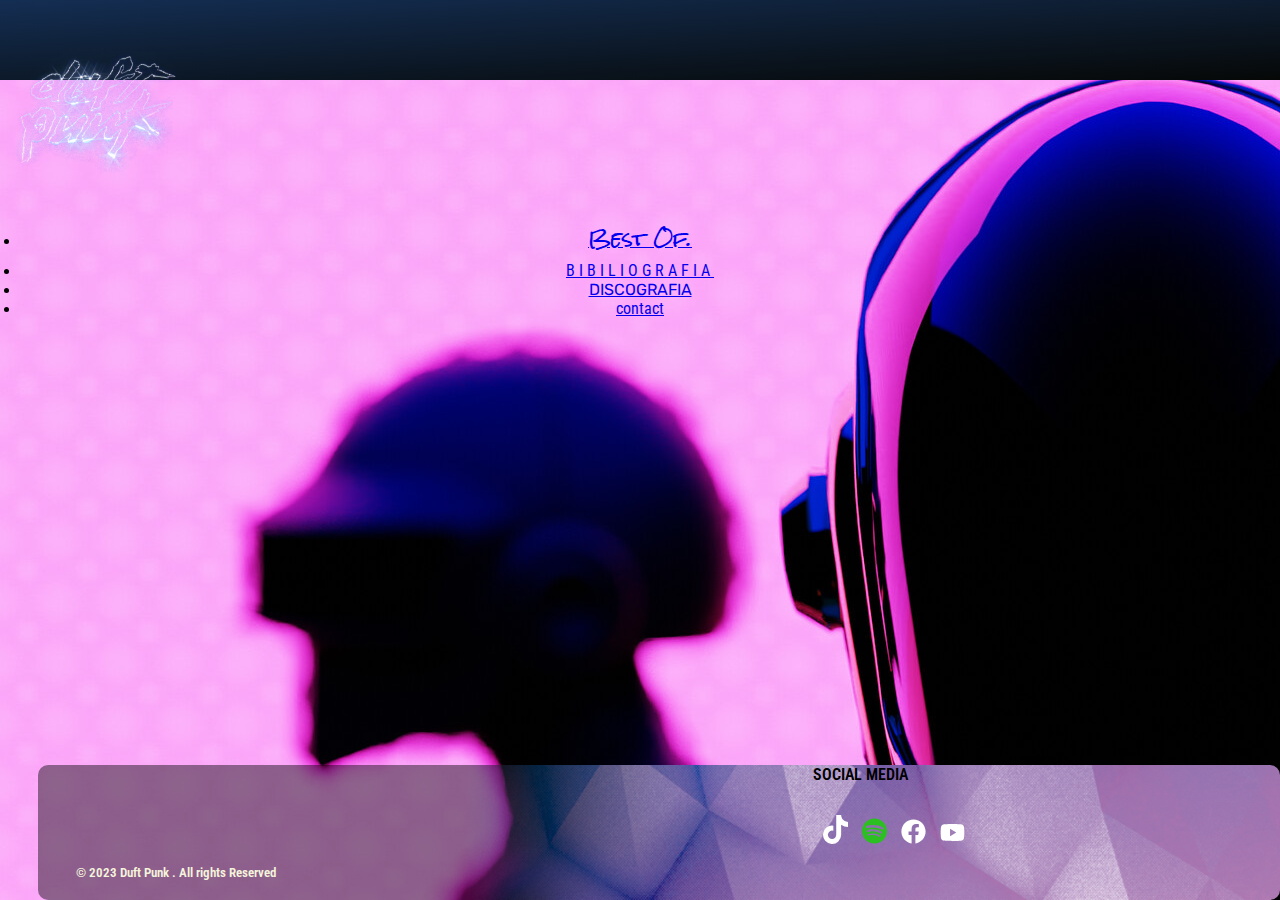
<file: index.html>
<!DOCTYPE html>
<html lang="en">

<head>
    <meta charset="UTF-8">
    <meta name="athor" content="Gustavo Bacur">
    <meta name="keywords"
        content="Daft Punk, bibliografia, mejores temas, discografia, one more time, all Album, top 10">
    <meta name="description" content="Descubre lo mejor de Daft Punk, todos sus discos y mas">
    <meta name="viewport" content="width=device-width, initial-scale=1.0">
    <link rel="shortcut icon" href="./assets/img/favicon.png" type="image/x-icon">
    <link href="https://cdn.jsdelivr.net/npm/bootstrap@5.3.2/dist/css/bootstrap.min.css" rel="stylesheet"
        integrity="sha384-T3c6CoIi6uLrA9TneNEoa7RxnatzjcDSCmG1MXxSR1GAsXEV/Dwwykc2MPK8M2HN" crossorigin="anonymous">
    <link rel="stylesheet" href="./css/style.css">
    <title>Daft Punk</title>
</head>

<body class="contenedor__grid">
    <header class="header">
        <nav class="nav navbar navbar-expand-md bg-body-tertiary" data-bs-theme="dark">
            <div class="gradient-divisor"></div>
            <div class="container-fluid">
                <a class="navbar-brand" href="index.html"><img src="./assets/img/logo.png" alt="logo de daft punk glow"></a>
                <button class="navbar-toggler" type="button" data-bs-toggle="collapse" data-bs-target="#navbarNav"
                    aria-controls="navbarNav" aria-expanded="false" aria-label="Toggle navigation">
                    <span class="navbar-toggler-icon"></span>
                </button>
                <div class="collapse navbar-collapse" id="navbarNav">
                    <ul class="navbar-nav">
                        <li class="nav-item">
                            <a class="nav-link nav-link-bestof " href="./page/bestof.html">Best Of.</a>
                        </li>
                        <li class="nav-item">
                            <a class="nav-link nav-link-bibliografia" href="./page/bibliografia.html">BIBILIOGRAFIA</a>
                        </li>
                        <li class="nav-item">
                            <a class="nav-link nav-link-discografia" href="./page/discografia.html">DISCOGRAFIA</a>
                        </li>
                        <li class="nav-item">
                            <a class="nav-link nav-link-contact" href="./page/contact.html">contact</a>
                        </li>
                    </ul>
                </div>
            </div>
        </nav>
    </header>
    <article class="main">
        <div class="main-animation-mobile-content">
            <div class="main-animation-mobile"></div>
        </div>
    </article>
    <footer class="footer-contact">
        <p class="social-media-p">SOCIAL MEDIA</p>
        <div class="social-media-ico">
            <a class="footer-a" href="https://vm.tiktok.com/ZMFrcLnHN/" target="_blank"><img class="footer__link"
                    id="ico-tiktok" src="./assets/img/tiktok.svg" alt="Icono Tik Tok"></a>
            <a class="footer-a" href="https://open.spotify.com/playlist/5FPvD2X2jBM782H8zGgjT3" target="_blank"><img
                    class="footer__link" id="ico-spy" src="./assets/img/spotify.svg" alt="Icono spotify"></a>
            <a class="footer-a" href="https://www.facebook.com/daftpunk/?locale=es_LA" target="_blank"><img
                    class="footer__link" id="ico-facebook" src="./assets/img/facebook.svg" alt="Icono Facebook"></a>
            <a class="footer-a" href="https://www.youtube.com/@daftpunk" target="_blank"><img class="footer__link"
                    id="ico-youtube" src="./assets/img/youtube.svg" alt="Icono YouTube"></a>
        </div>
        <div class="footer-reserved-right m-0 text-center">
            <p>© 2023 Duft Punk . All rights Reserved</p>
        </div>
    </footer>
    <script src="https://cdn.jsdelivr.net/npm/bootstrap@5.3.2/dist/js/bootstrap.bundle.min.js"
        integrity="sha384-C6RzsynM9kWDrMNeT87bh95OGNyZPhcTNXj1NW7RuBCsyN/o0jlpcV8Qyq46cDfL"
        crossorigin="anonymous"></script>
</body>

</html>
</file>
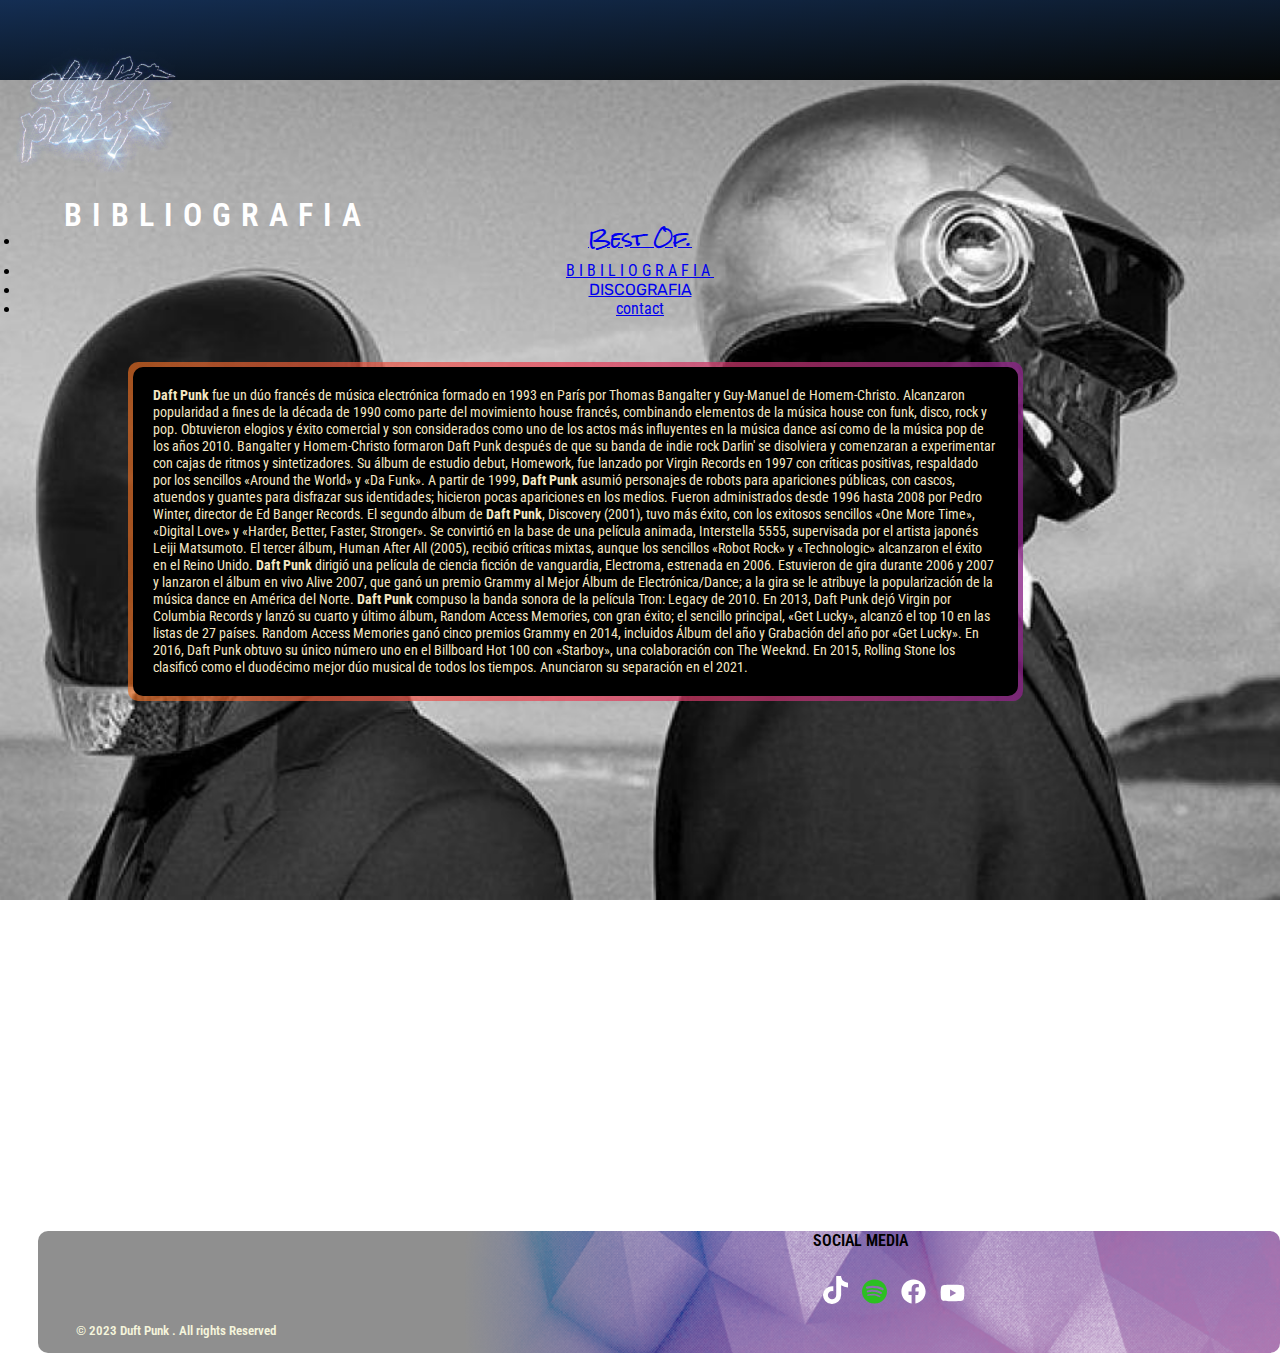
<file: page/bibliografia.html>
<!DOCTYPE html>
<html lang="en">

<head>
    <meta charset="UTF-8">
    <meta name="viewport" content="width=device-width, initial-scale=1.0">
    <meta name="athor" content="Gustavo Bacur">
    <meta name="keywords"
        content="Daft Punk, bibliografia, mejores temas, discografia, one more time, all Album, top 10">
    <meta name="description" content="Descubre lo mejor de Daft Punk, todos sus discos y mas">
    <link rel="shortcut icon" href="../assets/img/favicon.png" type="image/x-icon">
    <link href="https://cdn.jsdelivr.net/npm/bootstrap@5.3.2/dist/css/bootstrap.min.css" rel="stylesheet"
        integrity="sha384-T3c6CoIi6uLrA9TneNEoa7RxnatzjcDSCmG1MXxSR1GAsXEV/Dwwykc2MPK8M2HN" crossorigin="anonymous">
    <link rel="stylesheet" href="../css/style.css">
    <title>Daft Punk - BIBILIOGRAFIA</title>
</head>

<body class="contenedor__grid contenedor__grid-bibliografia">
    <header class="header">
        <nav class="nav navbar navbar-expand-md bg-body-tertiary" data-bs-theme="dark">
            <div class="gradient-divisor"></div>
            <div class="container-fluid">
                <a class="navbar-brand" href="../index.html"><img src="../assets/img/logo.png" alt="logo de daft punk brillante"></a>
                <button class="navbar-toggler" type="button" data-bs-toggle="collapse" data-bs-target="#navbarNav"
                    aria-controls="navbarNav" aria-expanded="false" aria-label="Toggle navigation">
                    <span class="navbar-toggler-icon"></span>
                </button>
                <div class="collapse navbar-collapse" id="navbarNav">
                    <ul class="navbar-nav">
                        <li class="nav-item">
                            <a class="nav-link nav-link-bestof " href="bestof.html">Best Of.</a>
                        </li>
                        <li class="nav-item">
                            <a class="nav-link nav-link-bibliografia" href="bibliografia.html">BIBILIOGRAFIA</a>
                        </li>
                        <li class="nav-item">
                            <a class="nav-link nav-link-discografia" href="discografia.html">DISCOGRAFIA</a>
                        </li>
                        <li class="nav-item">
                            <a class="nav-link nav-link-contact" href="#contact">contact</a>
                        </li>
                    </ul>
                </div>
            </div>
        </nav>
    </header>
    <main class="main-bibliografia">
        <h1 class="main-bibliografia--h1">BIBLIOGRAFIA</h1>
        <div class="cards cards-bibliografia">
            <div class="card-content cards-bibliografia-content">
                <!-- <h2 class="card-title"></h2> -->
                <p class="card-text card-text-bibliografia"><b>Daft Punk</b> fue un dúo francés de música electrónica
                    formado en 1993 en París
                    por Thomas
                    Bangalter y
                    Guy-Manuel de Homem-Christo. Alcanzaron popularidad a fines de la década de 1990 como parte
                    del movimiento
                    house francés, combinando elementos de la música house con funk, disco, rock y pop.
                    Obtuvieron elogios y
                    éxito comercial y son considerados como uno de los actos más influyentes en la música dance
                    así como de la
                    música pop de los años 2010.
                    Bangalter y Homem-Christo formaron Daft Punk después de que su banda de indie rock Darlin'
                    se disolviera y
                    comenzaran a experimentar con cajas de ritmos y sintetizadores. Su álbum de estudio debut,
                    Homework, fue
                    lanzado por Virgin Records en 1997 con críticas positivas, respaldado por los sencillos
                    «Around the World» y
                    «Da Funk». A partir de 1999, <b>Daft Punk</b> asumió personajes de robots para apariciones
                    públicas, con
                    cascos, atuendos y guantes para disfrazar sus identidades; hicieron pocas apariciones en los
                    medios. Fueron
                    administrados desde 1996 hasta 2008 por Pedro Winter, director de Ed Banger Records.
                    El segundo álbum de <b>Daft Punk</b>, Discovery (2001), tuvo más éxito, con los exitosos
                    sencillos «One More
                    Time», «Digital Love» y «Harder, Better, Faster, Stronger». Se convirtió en la base de una
                    película animada,
                    Interstella 5555, supervisada por el artista japonés Leiji Matsumoto. El tercer álbum, Human
                    After All
                    (2005), recibió críticas mixtas, aunque los sencillos «Robot Rock» y «Technologic»
                    alcanzaron el éxito en el
                    Reino Unido. <b>Daft Punk</b> dirigió una película de ciencia ficción de vanguardia,
                    Electroma, estrenada en
                    2006. Estuvieron de gira durante 2006 y 2007 y lanzaron el álbum en vivo Alive 2007, que
                    ganó un premio
                    Grammy al Mejor Álbum de Electrónica/Dance; a la gira se le atribuye la popularización de la
                    música dance en
                    América del Norte. <b>Daft Punk</b> compuso la banda sonora de la película Tron: Legacy de
                    2010.
                    En 2013, Daft Punk dejó Virgin por Columbia Records y lanzó su cuarto y último álbum, Random
                    Access
                    Memories, con gran éxito; el sencillo principal, «Get Lucky», alcanzó el top 10 en las
                    listas de 27 países.
                    Random Access Memories ganó cinco premios Grammy en 2014, incluidos Álbum del año y
                    Grabación del año por
                    «Get Lucky». En 2016, Daft Punk obtuvo su único número uno en el Billboard Hot 100 con
                    «Starboy», una
                    colaboración con The Weeknd. En 2015, Rolling Stone los clasificó como el duodécimo mejor
                    dúo musical de
                    todos los tiempos. Anunciaron su separación en el 2021.</p>
            </div>
        </div>
    </main>
    <footer class="footer-contact">
        <p class="social-media-p">SOCIAL MEDIA</p>

        <div class="social-media-ico">
            <a class="footer-a" href="https://vm.tiktok.com/ZMFrcLnHN/" target="_blank"><img class="footer__link"
                    id="ico-tiktok" src="../assets/img/tiktok.svg" alt="Icono Tik Tok"></a>
            <a class="footer-a" href="https://open.spotify.com/playlist/5FPvD2X2jBM782H8zGgjT3" target="_blank"><img
                    class="footer__link" id="ico-spy" src="../assets/img/spotify.svg" alt="Icono spotify"></a>
            <a class="footer-a" href="https://www.facebook.com/daftpunk/?locale=es_LA" target="_blank"><img
                    class="footer__link" id="ico-facebook" src="../assets/img/facebook.svg" alt="Icono Facebook"></a>
            <a class="footer-a" href="https://www.youtube.com/@daftpunk" target="_blank"><img class="footer__link"
                    id="ico-youtube" src="../assets/img/youtube.svg" alt="Icono YouTube"></a>
        </div>

        <div class="footer-reserved-right">
            <p>© 2023 Duft Punk . All rights Reserved</p>
        </div>
    </footer>


    <script src="https://cdn.jsdelivr.net/npm/bootstrap@5.3.2/dist/js/bootstrap.bundle.min.js"
        integrity="sha384-C6RzsynM9kWDrMNeT87bh95OGNyZPhcTNXj1NW7RuBCsyN/o0jlpcV8Qyq46cDfL"
        crossorigin="anonymous"></script>
</body>

</html>
</file>
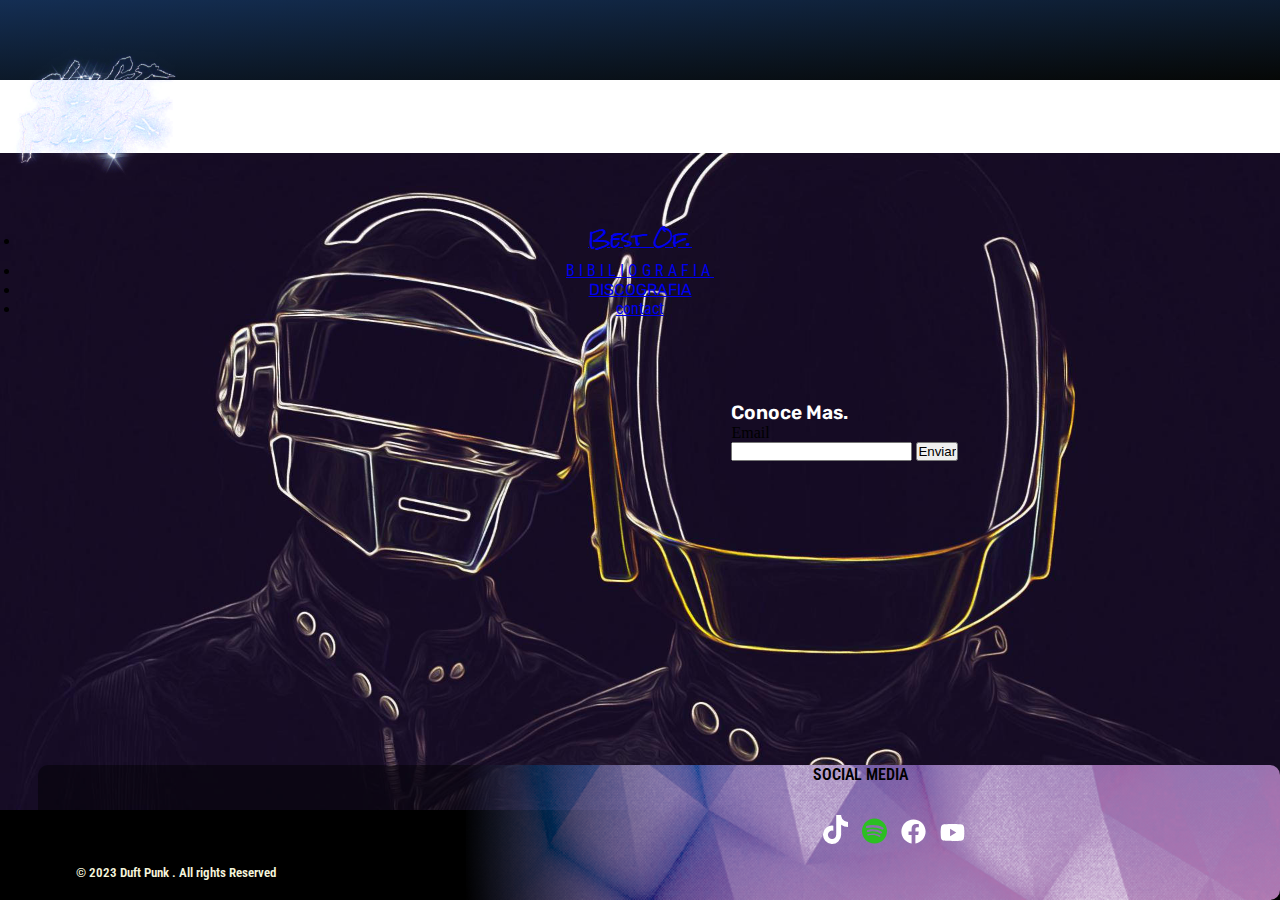
<file: page/contact.html>
<!DOCTYPE html>
<html lang="en">

<head>
    <meta charset="UTF-8">
    <meta name="viewport" content="width=device-width, initial-scale=1.0">
    <meta name="athor" content="Gustavo Bacur">
    <meta name="keywords"
        content="Daft Punk, bibliografia, mejores temas, discografia, one more time, all Album, top 10">
    <meta name="description" content="Descubre lo mejor de Daft Punk, todos sus discos y mas">
    <link rel="shortcut icon" href="../assets/img/favicon.png" type="image/x-icon">
    <link href="https://cdn.jsdelivr.net/npm/bootstrap@5.3.2/dist/css/bootstrap.min.css" rel="stylesheet"
        integrity="sha384-T3c6CoIi6uLrA9TneNEoa7RxnatzjcDSCmG1MXxSR1GAsXEV/Dwwykc2MPK8M2HN" crossorigin="anonymous">
    <link rel="stylesheet" href="../css/style.css">
    <title>Daft Punk - contact</title>
</head>

<body class="contenedor__grid contenedor__grid-contact">
    <header class="header">
        <nav class="nav navbar navbar-expand-md bg-body-tertiary" data-bs-theme="dark">
            <div class="gradient-divisor"></div>
            <div class="container-fluid">
                <a class="navbar-brand" href="../index.html"><img src="../assets/img/logo.png" alt="logo de daft punk brillante"></a>
                <button class="navbar-toggler" type="button" data-bs-toggle="collapse" data-bs-target="#navbarNav"
                    aria-controls="navbarNav" aria-expanded="false" aria-label="Toggle navigation">
                    <span class="navbar-toggler-icon"></span>
                </button>
                <div class="collapse navbar-collapse" id="navbarNav">
                    <ul class="navbar-nav">
                        <li class="nav-item">
                            <a class="nav-link nav-link-bestof " href="bestof.html">Best Of.</a>
                        </li>
                        <li class="nav-item">
                            <a class="nav-link nav-link-bibliografia" href="bibliografia.html">BIBILIOGRAFIA</a>
                        </li>
                        <li class="nav-item">
                            <a class="nav-link nav-link-discografia" href="discografia.html">DISCOGRAFIA</a>
                        </li>
                        <li class="nav-item">
                            <a class="nav-link nav-link-contact" href="contact.html">contact</a>
                        </li>
                    </ul>
                </div>
            </div>
        </nav>
    </header>
    <main class="main-contact">
        <article class="article-contact">
            <h3 class="contact-h3">Conoce Mas.</h3>
            <form id="contact" class="form" action="#" method="get" enctype="application/x-www-form-urlencoded">
                <label class="submit-text-email" for="email">Email</label>
                <br>
                <input type="email" name="email" id="">

                <input class="submit" type="submit" value="Enviar">
            </form>

        </article>
    </main>
    <footer class="footer-contact">
        <p class="social-media-p">SOCIAL MEDIA</p>

        <div class="social-media-ico">
            <a class="footer-a" href="https://vm.tiktok.com/ZMFrcLnHN/" target="_blank"><img class="footer__link"
                    id="ico-tiktok" src="../assets/img/tiktok.svg" alt="Icono Tik Tok"></a>
            <a class="footer-a" href="https://open.spotify.com/playlist/5FPvD2X2jBM782H8zGgjT3" target="_blank"><img
                    class="footer__link" id="ico-spy" src="../assets/img/spotify.svg" alt="Icono spotify"></a>
            <a class="footer-a" href="https://www.facebook.com/daftpunk/?locale=es_LA" target="_blank"><img
                    class="footer__link" id="ico-facebook" src="../assets/img/facebook.svg" alt="Icono Facebook"></a>
            <a class="footer-a" href="https://www.youtube.com/@daftpunk" target="_blank"><img class="footer__link"
                    id="ico-youtube" src="../assets/img/youtube.svg" alt="Icono YouTube"></a>
        </div>

        <div class="footer-reserved-right">
            <p>© 2023 Duft Punk . All rights Reserved</p>
        </div>
    </footer>


    <script src="https://cdn.jsdelivr.net/npm/bootstrap@5.3.2/dist/js/bootstrap.bundle.min.js"
        integrity="sha384-C6RzsynM9kWDrMNeT87bh95OGNyZPhcTNXj1NW7RuBCsyN/o0jlpcV8Qyq46cDfL"
        crossorigin="anonymous"></script>
</body>

</html>
</file>
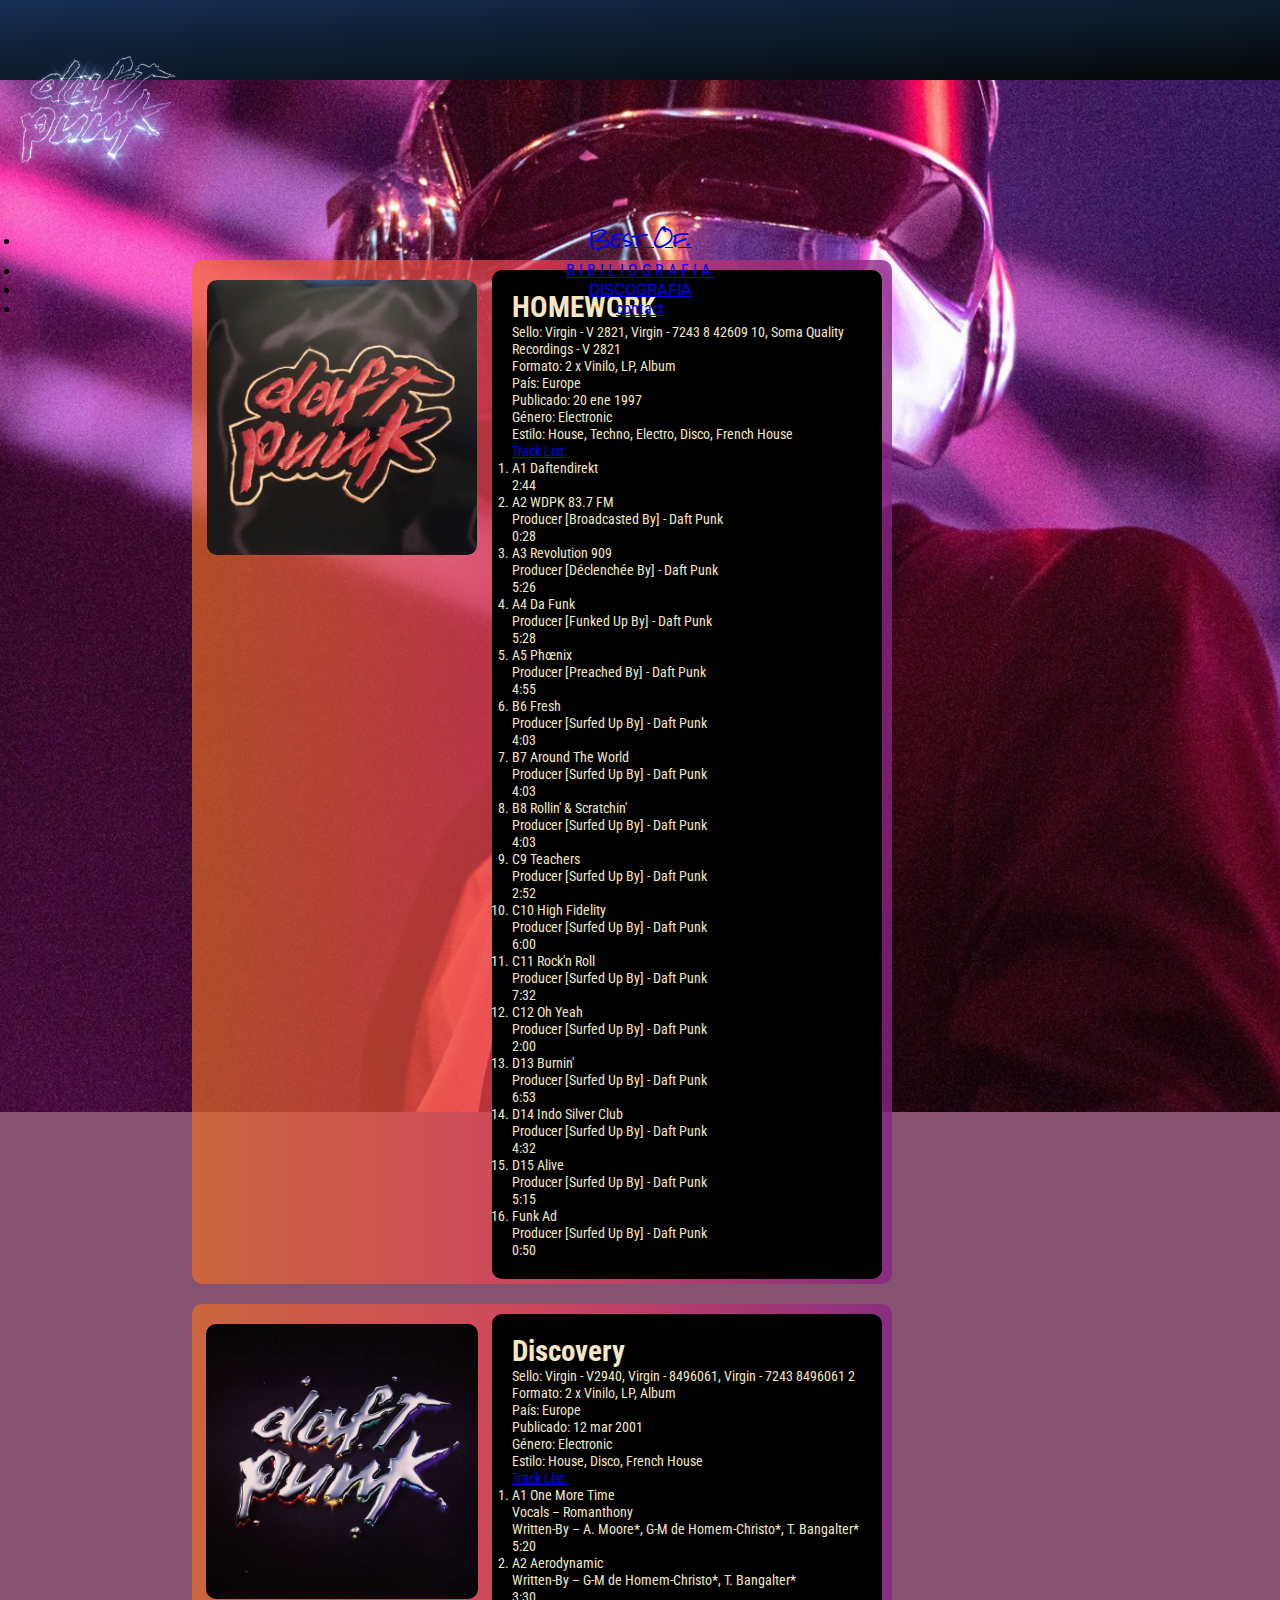
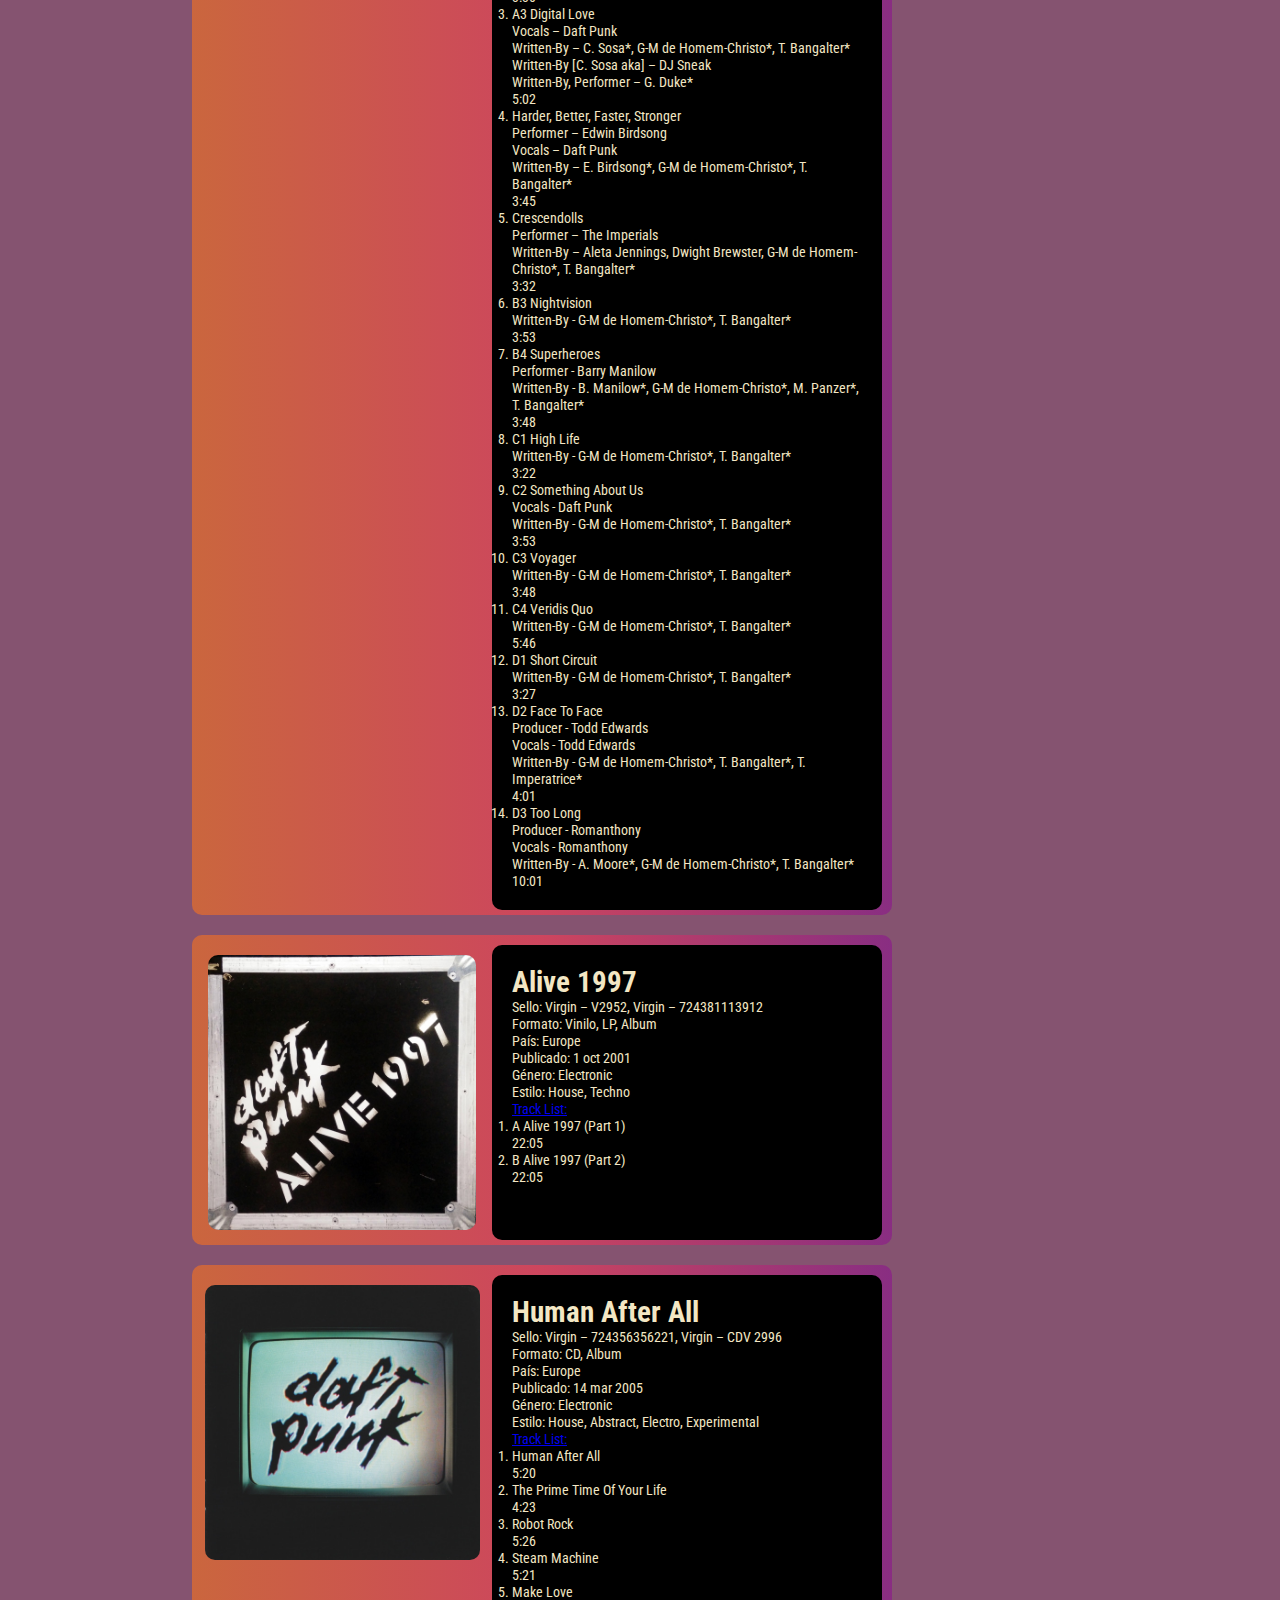
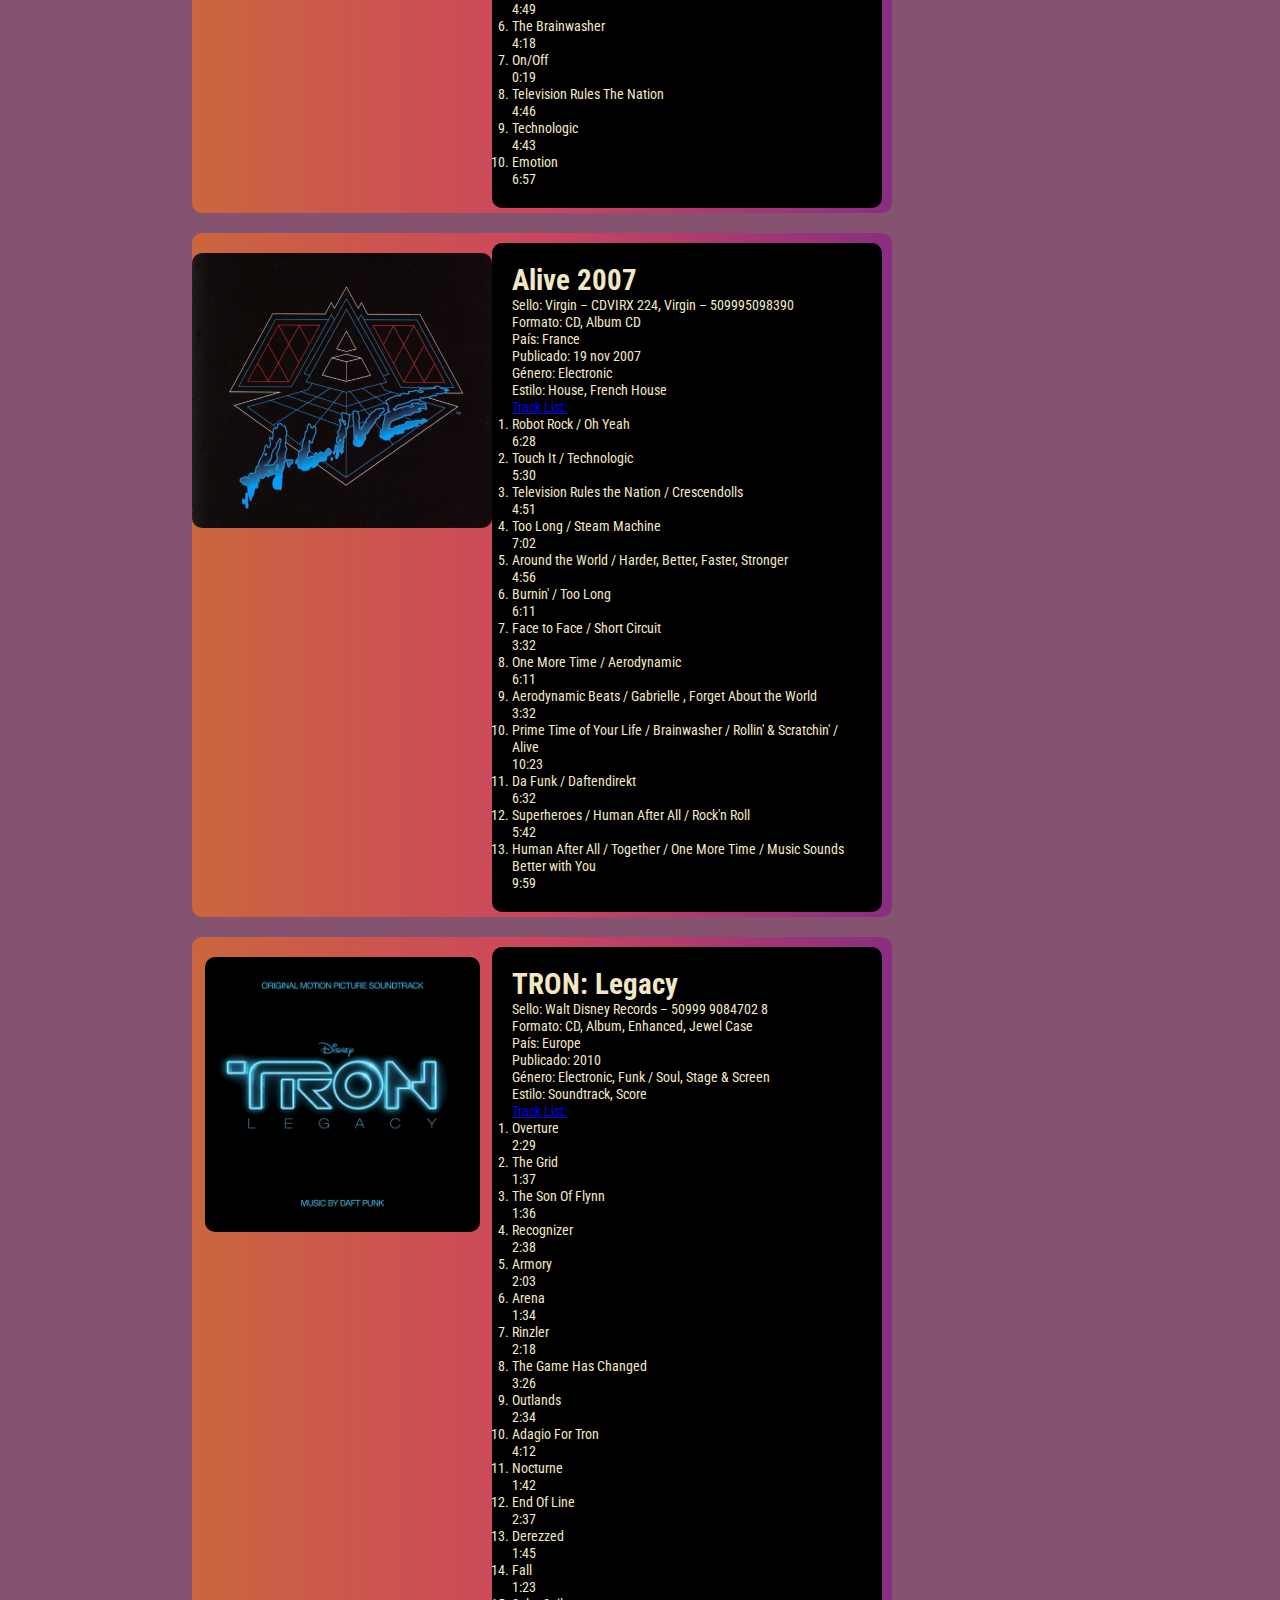
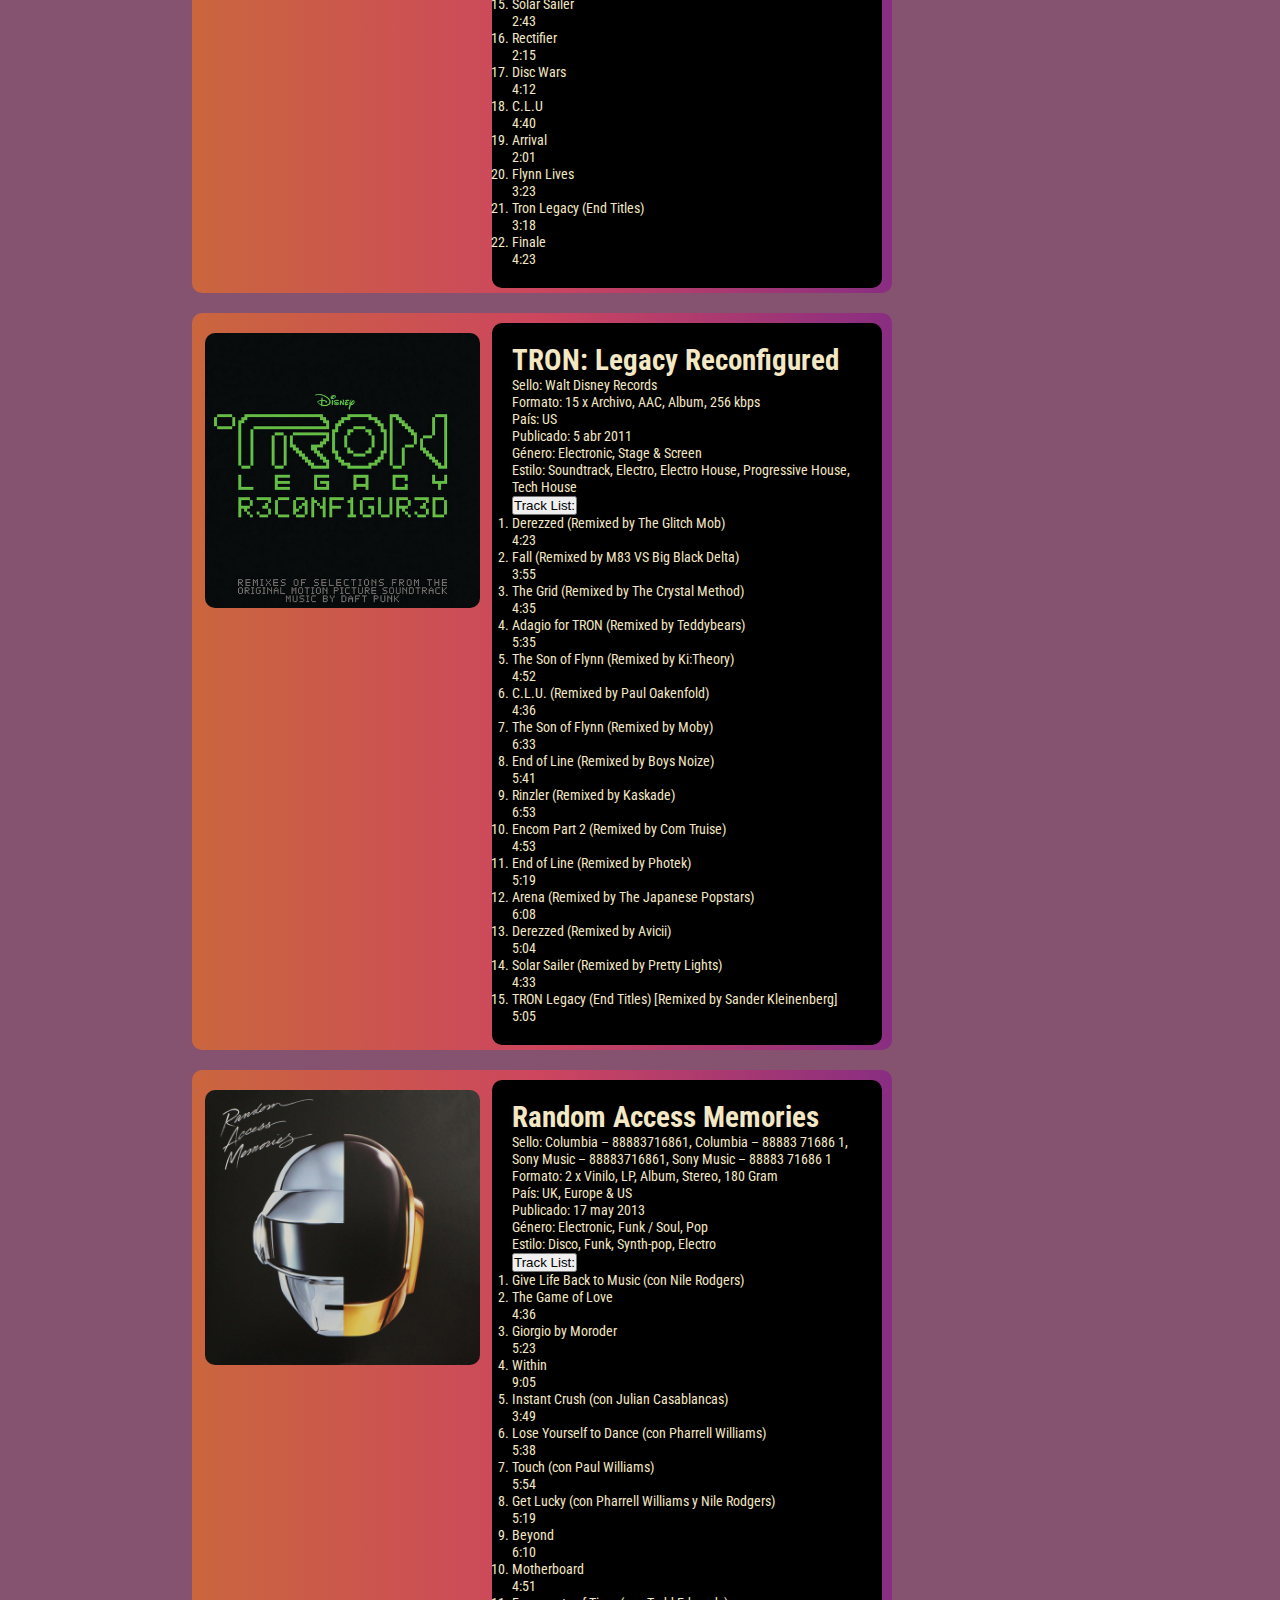
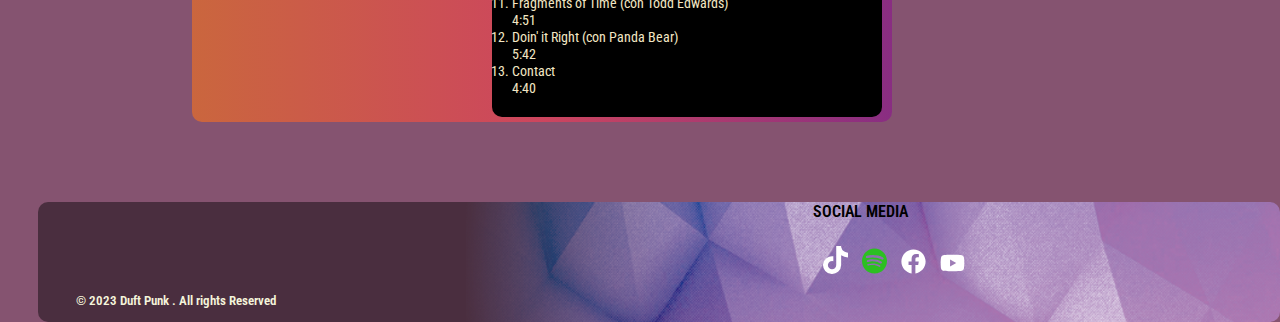
<file: page/discografia.html>
<!DOCTYPE html>
<html lang="en">

<head>
    <meta charset="UTF-8">
    <meta name="viewport" content="width=device-width, initial-scale=1.0">
    <meta name="athor" content="Gustavo Bacur">
    <meta name="keywords"
        content="Daft Punk, bibliografia, mejores temas, discografia, one more time, all Album, top 10">
    <meta name="description" content="Descubre lo mejor de Daft Punk, todos sus discos y mas">
    <link rel="shortcut icon" href="../assets/img/favicon.png" type="image/x-icon">
    <link href="https://cdn.jsdelivr.net/npm/bootstrap@5.3.2/dist/css/bootstrap.min.css" rel="stylesheet"
        integrity="sha384-T3c6CoIi6uLrA9TneNEoa7RxnatzjcDSCmG1MXxSR1GAsXEV/Dwwykc2MPK8M2HN" crossorigin="anonymous">
    <link rel="stylesheet" href="../css/style.css">
    <title>Daft Punk - contact</title>
</head>

<body class="contenedor__grid contenedor__grid-discografia">
    <header class="header">
        <nav class="nav navbar navbar-expand-md bg-body-tertiary" data-bs-theme="dark">
            <div class="gradient-divisor"></div>
            <div class="container-fluid">
                <a class="navbar-brand" href="../index.html"><img src="../assets/img/logo.png" alt="logo de daft punk brillante"></a>
                <button class="navbar-toggler" type="button" data-bs-toggle="collapse" data-bs-target="#navbarNav"
                    aria-controls="navbarNav" aria-expanded="false" aria-label="Toggle navigation">
                    <span class="navbar-toggler-icon"></span>
                </button>
                <div class="collapse navbar-collapse" id="navbarNav">
                    <ul class="navbar-nav">
                        <li class="nav-item">
                            <a class="nav-link nav-link-bestof " href="bestof.html">Best Of.</a>
                        </li>
                        <li class="nav-item">
                            <a class="nav-link nav-link-bibliografia" href="bibliografia.html">BIBILIOGRAFIA</a>
                        </li>
                        <li class="nav-item">
                            <a class="nav-link nav-link-discografia" href="discografia.html">DISCOGRAFIA</a>
                        </li>
                        <li class="nav-item">
                            <a class="nav-link nav-link-contact" href="contact.html">contact</a>
                        </li>
                    </ul>
                </div>
            </div>
        </nav>
    </header>
    <main class="main-discografia  ">

        <article class="content-cards-discografia">

            <div class="cards cards-discografia">
                <div class="card-content">
                    <span class="card-album-img ">
                        <img src="../assets/img/album/homework.jpg" alt="foto de album Homework">
                    </span>
                    <div class="card-text  card-text-discografia lead">
                        <h1 class="h2 p-1"> HOMEWORK</h1>
                        Sello: Virgin - V 2821, Virgin - 7243 8 42609 10, Soma Quality Recordings - V 2821
                        <br>
                        Formato: 2 x Vinilo, LP, Album
                        <br>
                        País: Europe
                        <br>
                        Publicado: 20 ene 1997
                        <br>
                        Género: Electronic
                        <br>
                        Estilo: House, Techno, Electro, Disco, French House
                        <br>
                        <div class="dropdown m-1">
                            <a class="btn btn-secondary dropdown-toggle " href="#" role="button"
                                data-bs-toggle="dropdown" aria-expanded="false">
                                Track List:
                            </a>
                            <ul class="dropdown-menu">
                                <ol class="list-group list-group-numbered">
                                    <li class="list-group-item d-flex justify-content-between align-items-start">
                                        <div class="ms-2 me-auto">
                                            <div class="fw-bold">A1 Daftendirekt</div>

                                        </div>
                                        <span class="badge bg-primary rounded-pill">2:44</span>
                                    </li>
                                    <li class="list-group-item d-flex justify-content-between align-items-start">
                                        <div class="ms-2 me-auto">
                                            <div class="fw-bold">A2 WDPK 83.7 FM</div>
                                            Producer [Broadcasted By] - Daft Punk
                                        </div>
                                        <span class="badge bg-primary rounded-pill">0:28</span>
                                    </li>
                                    <li class="list-group-item d-flex justify-content-between align-items-start">
                                        <div class="ms-2 me-auto">
                                            <div class="fw-bold">A3 Revolution 909</div>
                                            Producer [Déclenchée By] - Daft Punk
                                        </div>
                                        <span class="badge bg-primary rounded-pill">5:26</span>
                                    </li>
                                    <li class="list-group-item d-flex justify-content-between align-items-start">
                                        <div class="ms-2 me-auto">
                                            <div class="fw-bold">A4 Da Funk</div>
                                            Producer [Funked Up By] - Daft Punk
                                        </div>
                                        <span class="badge bg-primary rounded-pill">5:28</span>
                                    </li>
                                    <li class="list-group-item d-flex justify-content-between align-items-start">
                                        <div class="ms-2 me-auto">
                                            <div class="fw-bold">A5 Phœnix</div>
                                            Producer [Preached By] - Daft Punk
                                        </div>
                                        <span class="badge bg-primary rounded-pill">4:55</span>
                                    </li>
                                    <li class="list-group-item d-flex justify-content-between align-items-start">
                                        <div class="ms-2 me-auto">
                                            <div class="fw-bold">B6 Fresh</div>
                                            Producer [Surfed Up By] - Daft Punk
                                        </div>
                                        <span class="badge bg-primary rounded-pill">4:03</span>
                                    </li>
                                    <li class="list-group-item d-flex justify-content-between align-items-start">
                                        <div class="ms-2 me-auto">
                                            <div class="fw-bold">B7 Around The World</div>
                                            Producer [Surfed Up By] - Daft Punk
                                        </div>
                                        <span class="badge bg-primary rounded-pill">4:03</span>
                                    </li>
                                    <li class="list-group-item d-flex justify-content-between align-items-start">
                                        <div class="ms-2 me-auto">
                                            <div class="fw-bold">B8 Rollin' & Scratchin'</div>
                                            Producer [Surfed Up By] - Daft Punk
                                        </div>
                                        <span class="badge bg-primary rounded-pill">4:03</span>
                                    </li>
                                    <li class="list-group-item d-flex justify-content-between align-items-start">
                                        <div class="ms-2 me-auto">
                                            <div class="fw-bold">C9 Teachers</div>
                                            Producer [Surfed Up By] - Daft Punk
                                        </div>
                                        <span class="badge bg-primary rounded-pill">2:52</span>
                                    </li>
                                    <li class="list-group-item d-flex justify-content-between align-items-start">
                                        <div class="ms-2 me-auto">
                                            <div class="fw-bold">C10 High Fidelity</div>
                                            Producer [Surfed Up By] - Daft Punk
                                        </div>
                                        <span class="badge bg-primary rounded-pill">6:00</span>
                                    </li>
                                    <li class="list-group-item d-flex justify-content-between align-items-start">
                                        <div class="ms-2 me-auto">
                                            <div class="fw-bold">C11 Rock'n Roll</div>
                                            Producer [Surfed Up By] - Daft Punk
                                        </div>
                                        <span class="badge bg-primary rounded-pill">7:32</span>
                                    </li>
                                    <li class="list-group-item d-flex justify-content-between align-items-start">
                                        <div class="ms-2 me-auto">
                                            <div class="fw-bold">C12 Oh Yeah</div>
                                            Producer [Surfed Up By] - Daft Punk
                                        </div>
                                        <span class="badge bg-primary rounded-pill">2:00</span>
                                    </li>
                                    <li class="list-group-item d-flex justify-content-between align-items-start">
                                        <div class="ms-2 me-auto">
                                            <div class="fw-bold">D13 Burnin'</div>
                                            Producer [Surfed Up By] - Daft Punk
                                        </div>
                                        <span class="badge bg-primary rounded-pill">6:53</span>
                                    </li>
                                    <li class="list-group-item d-flex justify-content-between align-items-start">
                                        <div class="ms-2 me-auto">
                                            <div class="fw-bold">D14 Indo Silver Club</div>
                                            Producer [Surfed Up By] - Daft Punk
                                        </div>
                                        <span class="badge bg-primary rounded-pill">4:32</span>
                                    </li>
                                    <li class="list-group-item d-flex justify-content-between align-items-start">
                                        <div class="ms-2 me-auto">
                                            <div class="fw-bold">D15 Alive</div>
                                            Producer [Surfed Up By] - Daft Punk
                                        </div>
                                        <span class="badge bg-primary rounded-pill">5:15</span>
                                    </li>
                                    <li class="list-group-item d-flex justify-content-between align-items-start">
                                        <div class="ms-2 me-auto">
                                            <div class="fw-bold">Funk Ad</div>
                                            Producer [Surfed Up By] - Daft Punk
                                        </div>
                                        <span class="badge bg-primary rounded-pill">0:50</span>
                                    </li>

                                </ol>
                            </ul>

                        </div>
                    </div>
                </div>
            </div>
            <div class="cards cards-discografia">
                <div class="card-content">
                    <span class="card-album-img ">
                        <img src="../assets/img/album/discovery.jpg" alt="foto de album Discovery">
                    </span>
                    <div class="card-text  card-text-discografia lead">
                        <h1 class="h2 p-1"> Discovery</h1>
                        Sello: Virgin - V2940, Virgin - 8496061, Virgin - 7243 8496061 2
                        <br>
                        Formato: 2 x Vinilo, LP, Album
                        <br>
                        País: Europe
                        <br>
                        Publicado: 12 mar 2001
                        <br>
                        Género: Electronic
                        <br>
                        Estilo: House, Disco, French House
                        <br>
                        <div class="dropdown m-1">
                            <a class="btn btn-secondary dropdown-toggle" href="#" role="button"
                                data-bs-toggle="dropdown" aria-expanded="false">
                                Track List:
                            </a>
                            <ul class="dropdown-menu">
                                <ol class="list-group list-group-numbered">
                                    <li class="list-group-item d-flex justify-content-between align-items-start">
                                        <div class="ms-2 me-auto">
                                            <div class="fw-bold">A1 One More Time</div>
                                            Vocals – Romanthony
                                            <br>
                                            Written-By – A. Moore*, G-M de Homem-Christo*, T. Bangalter*
                                        </div>
                                        <span class="badge bg-primary rounded-pill">5:20</span>
                                    </li>
                                    <li class="list-group-item d-flex justify-content-between align-items-start">
                                        <div class="ms-2 me-auto">
                                            <div class="fw-bold">A2 Aerodynamic</div>
                                            Written-By – G-M de Homem-Christo*, T. Bangalter*
                                        </div>
                                        <span class="badge bg-primary rounded-pill">3:30</span>
                                    </li>
                                    <li class="list-group-item d-flex justify-content-between align-items-start">
                                        <div class="ms-2 me-auto">
                                            <div class="fw-bold">A3 Digital Love</div>
                                            Vocals – Daft Punk
                                            <br>
                                            Written-By – C. Sosa*, G-M de Homem-Christo*, T. Bangalter*
                                            <br>
                                            Written-By [C. Sosa aka] – DJ Sneak
                                            <br>
                                            Written-By, Performer – G. Duke*
                                        </div>
                                        <span class="badge bg-primary rounded-pill">5:02</span>
                                    </li>
                                    <li class="list-group-item d-flex justify-content-between align-items-start">
                                        <div class="ms-2 me-auto">
                                            <div class="fw-bold">Harder, Better, Faster, Stronger</div>
                                            Performer – Edwin Birdsong
                                            <br>
                                            Vocals – Daft Punk
                                            <br>
                                            Written-By – E. Birdsong*, G-M de Homem-Christo*, T. Bangalter*
                                        </div>
                                        <span class="badge bg-primary rounded-pill">3:45</span>
                                    </li>
                                    <li class="list-group-item d-flex justify-content-between align-items-start">
                                        <div class="ms-2 me-auto">
                                            <div class="fw-bold"> Crescendolls</div>
                                            Performer – The Imperials
                                            <br>
                                            Written-By – Aleta Jennings, Dwight Brewster, G-M de Homem-Christo*, T.
                                            Bangalter*
                                        </div>
                                        <span class="badge bg-primary rounded-pill">3:32</span>
                                    </li>
                                    <li class="list-group-item d-flex justify-content-between align-items-start">
                                        <div class="ms-2 me-auto">
                                            <div class="fw-bold">B3 Nightvision</div>
                                            Written-By - G-M de Homem-Christo*, T. Bangalter*
                                        </div>
                                        <span class="badge bg-primary rounded-pill">3:53</span>
                                    </li>
                                    <li class="list-group-item d-flex justify-content-between align-items-start">
                                        <div class="ms-2 me-auto">
                                            <div class="fw-bold">B4 Superheroes</div>
                                            Performer - Barry Manilow
                                            <br>
                                            Written-By - B. Manilow*, G-M de Homem-Christo*, M. Panzer*, T. Bangalter*
                                        </div>
                                        <span class="badge bg-primary rounded-pill">3:48</span>
                                    </li>
                                    <li class="list-group-item d-flex justify-content-between align-items-start">
                                        <div class="ms-2 me-auto">
                                            <div class="fw-bold">C1 High Life</div>
                                            Written-By - G-M de Homem-Christo*, T. Bangalter*
                                        </div>
                                        <span class="badge bg-primary rounded-pill">3:22</span>
                                    </li>
                                    <li class="list-group-item d-flex justify-content-between align-items-start">
                                        <div class="ms-2 me-auto">
                                            <div class="fw-bold">C2 Something About Us</div>
                                            Vocals - Daft Punk
                                            <br>
                                            Written-By - G-M de Homem-Christo*, T. Bangalter*
                                        </div>
                                        <span class="badge bg-primary rounded-pill">3:53</span>
                                    </li>
                                    <li class="list-group-item d-flex justify-content-between align-items-start">
                                        <div class="ms-2 me-auto">
                                            <div class="fw-bold">C3 Voyager</div>
                                            Written-By - G-M de Homem-Christo*, T. Bangalter*
                                        </div>
                                        <span class="badge bg-primary rounded-pill">3:48</span>
                                    </li>
                                    <li class="list-group-item d-flex justify-content-between align-items-start">
                                        <div class="ms-2 me-auto">
                                            <div class="fw-bold">C4 Veridis Quo</div>
                                            Written-By - G-M de Homem-Christo*, T. Bangalter*
                                        </div>
                                        <span class="badge bg-primary rounded-pill">5:46</span>
                                    </li>
                                    <li class="list-group-item d-flex justify-content-between align-items-start">
                                        <div class="ms-2 me-auto">
                                            <div class="fw-bold">D1 Short Circuit</div>
                                            Written-By - G-M de Homem-Christo*, T. Bangalter*
                                        </div>
                                        <span class="badge bg-primary rounded-pill">3:27</span>
                                    </li>
                                    <li class="list-group-item d-flex justify-content-between align-items-start">
                                        <div class="ms-2 me-auto">
                                            <div class="fw-bold">D2 Face To Face</div>
                                            Producer - Todd Edwards
                                            <br>
                                            Vocals - Todd Edwards
                                            <br>
                                            Written-By - G-M de Homem-Christo*, T. Bangalter*, T. Imperatrice*
                                        </div>
                                        <span class="badge bg-primary rounded-pill">4:01</span>
                                    </li>
                                    <li class="list-group-item d-flex justify-content-between align-items-start">
                                        <div class="ms-2 me-auto">
                                            <div class="fw-bold">D3 Too Long</div>
                                            Producer - Romanthony
                                            <br>
                                            Vocals - Romanthony
                                            <br>
                                            Written-By - A. Moore*, G-M de Homem-Christo*, T. Bangalter*
                                        </div>
                                        <span class="badge bg-primary rounded-pill">10:01</span>
                                    </li>

                                </ol>
                            </ul>
                        </div>
                    </div>
                </div>
            </div>
            <div class="cards cards-discografia">
                <div class="card-content">
                    <span class="card-album-img ">
                        <img src="../assets/img/album/alive1997.jpg" alt="foto de album alive 1997">
                    </span>
                    <div class="card-text  card-text-discografia lead">
                        <h1 class="h1 p-1"> Alive 1997</h1>
                        Sello: Virgin – V2952, Virgin – 724381113912
                        <br>
                        Formato: Vinilo, LP, Album
                        <br>
                        País: Europe
                        <br>
                        Publicado: 1 oct 2001
                        <br>
                        Género: Electronic
                        <br>
                        Estilo: House, Techno
                        <br>
                        <div class="dropdown m-1">
                            <a class="btn btn-secondary dropdown-toggle" href="#" role="button"
                                data-bs-toggle="dropdown" aria-expanded="false">
                                Track List:
                            </a>
                            <ul class="dropdown-menu">
                                <ol class="list-group list-group-numbered">
                                    <li class="list-group-item d-flex justify-content-between align-items-start">
                                        <div class="ms-2 me-auto">
                                            <div class="fw-bold">A Alive 1997 (Part 1)</div>

                                        </div>
                                        <span class="badge bg-primary rounded-pill">22:05</span>
                                    </li>
                                    <li class="list-group-item d-flex justify-content-between align-items-start">
                                        <div class="ms-2 me-auto">
                                            <div class="fw-bold">B Alive 1997 (Part 2)</div>

                                        </div>
                                        <span class="badge bg-primary rounded-pill">22:05</span>
                                    </li>

                                </ol>
                            </ul>
                        </div>
                    </div>
                </div>
            </div>
            <div class="cards cards-discografia">
                <div class="card-content">
                    <span class="card-album-img ">
                        <img src="../assets/img/album/human-after-all.jpg" alt="foto de album Human after all">
                    </span>
                    <div class="card-text  card-text-discografia lead">
                        <h1 class="h1 p-1"> Human After All</h1>
                        Sello: Virgin – 724356356221, Virgin – CDV 2996
                        <br>
                        Formato:
                        CD, Album
                        <br>
                        País: Europe
                        <br>
                        Publicado: 14 mar 2005
                        <br>
                        Género: Electronic
                        <br>
                        Estilo: House, Abstract, Electro, Experimental
                        <br>
                        <div class="dropdown m-1">
                            <a class="btn btn-secondary dropdown-toggle" href="#" role="button"
                                data-bs-toggle="dropdown" aria-expanded="false">
                                Track List:
                            </a>
                            <ul class="dropdown-menu">
                                <ol class="list-group list-group-numbered">
                                    <li class="list-group-item d-flex justify-content-between align-items-start">
                                        <div class="ms-2 me-auto">
                                            <div class="fw-bold">Human After All</div>

                                        </div>
                                        <span class="badge bg-primary rounded-pill">5:20</span>
                                    </li>
                                    <li class="list-group-item d-flex justify-content-between align-items-start">
                                        <div class="ms-2 me-auto">
                                            <div class="fw-bold">The Prime Time Of Your Life</div>

                                        </div>
                                        <span class="badge bg-primary rounded-pill">4:23</span>
                                    </li>
                                    <li class="list-group-item d-flex justify-content-between align-items-start">
                                        <div class="ms-2 me-auto">
                                            <div class="fw-bold">Robot Rock</div>

                                        </div>
                                        <span class="badge bg-primary rounded-pill">5:26</span>
                                    </li>
                                    <li class="list-group-item d-flex justify-content-between align-items-start">
                                        <div class="ms-2 me-auto">
                                            <div class="fw-bold">Steam Machine</div>

                                        </div>
                                        <span class="badge bg-primary rounded-pill">5:21</span>
                                    </li>
                                    <li class="list-group-item d-flex justify-content-between align-items-start">
                                        <div class="ms-2 me-auto">
                                            <div class="fw-bold">Make Love</div>

                                        </div>
                                        <span class="badge bg-primary rounded-pill">4:49</span>
                                    </li>
                                    <li class="list-group-item d-flex justify-content-between align-items-start">
                                        <div class="ms-2 me-auto">
                                            <div class="fw-bold">The Brainwasher</div>

                                        </div>
                                        <span class="badge bg-primary rounded-pill">4:18</span>
                                    </li>
                                    <li class="list-group-item d-flex justify-content-between align-items-start">
                                        <div class="ms-2 me-auto">
                                            <div class="fw-bold">On/Off</div>

                                        </div>
                                        <span class="badge bg-primary rounded-pill">0:19</span>
                                    </li>
                                    <li class="list-group-item d-flex justify-content-between align-items-start">
                                        <div class="ms-2 me-auto">
                                            <div class="fw-bold">Television Rules The Nation</div>

                                        </div>
                                        <span class="badge bg-primary rounded-pill">4:46</span>
                                    </li>
                                    <li class="list-group-item d-flex justify-content-between align-items-start">
                                        <div class="ms-2 me-auto">
                                            <div class="fw-bold">Technologic</div>

                                        </div>
                                        <span class="badge bg-primary rounded-pill">4:43</span>
                                    </li>
                                    <li class="list-group-item d-flex justify-content-between align-items-start">
                                        <div class="ms-2 me-auto">
                                            <div class="fw-bold">Emotion</div>

                                        </div>
                                        <span class="badge bg-primary rounded-pill">6:57</span>
                                    </li>
                                </ol>
                            </ul>
                        </div>
                    </div>
                </div>
            </div>
            <div class="cards cards-discografia">
                <div class="card-content">
                    <span class="card-album-img ">
                        <img src="../assets/img/album/alive2007.jpg" alt="foto de album ALIVE 2007">
                    </span>
                    <div class="card-text  card-text-discografia lead">
                        <h1 class="h1 p-1"> Alive 2007</h1>
                        Sello: Virgin – CDVIRX 224, Virgin – 509995098390
                        <br>
                        Formato: CD, Album CD
                        <br>
                        País: France
                        <br>
                        Publicado: 19 nov 2007
                        <br>
                        Género: Electronic
                        <br>
                        Estilo: House, French House
                        <br>
                        <div class="dropdown m-1">
                            <a class="btn btn-secondary dropdown-toggle" href="#" role="button"
                                data-bs-toggle="dropdown" aria-expanded="false">
                                Track List:
                            </a>
                            <ul class="dropdown-menu">
                                <ol class="list-group list-group-numbered">
                                    <li class="list-group-item d-flex justify-content-between align-items-start">
                                        <div class="ms-2 me-auto">
                                            <div class="fw-bold"> Robot Rock / Oh Yeah</div>

                                        </div>
                                        <span class="badge bg-primary rounded-pill">6:28</span>
                                    </li>
                                    <li class="list-group-item d-flex justify-content-between align-items-start">
                                        <div class="ms-2 me-auto">
                                            <div class="fw-bold">Touch It / Technologic</div>

                                        </div>
                                        <span class="badge bg-primary rounded-pill">5:30</span>
                                    </li>
                                    <li class="list-group-item d-flex justify-content-between align-items-start">
                                        <div class="ms-2 me-auto">
                                            <div class="fw-bold">Television Rules the Nation / Crescendolls</div>

                                        </div>
                                        <span class="badge bg-primary rounded-pill">4:51</span>
                                    </li>
                                    <li class="list-group-item d-flex justify-content-between align-items-start">
                                        <div class="ms-2 me-auto">
                                            <div class="fw-bold">Too Long / Steam Machine</div>

                                        </div>
                                        <span class="badge bg-primary rounded-pill">7:02</span>
                                    </li>
                                    <li class="list-group-item d-flex justify-content-between align-items-start">
                                        <div class="ms-2 me-auto">
                                            <div class="fw-bold"> Around the World / Harder, Better, Faster, Stronger
                                            </div>

                                        </div>
                                        <span class="badge bg-primary rounded-pill">4:56</span>
                                    </li>
                                    <li class="list-group-item d-flex justify-content-between align-items-start">
                                        <div class="ms-2 me-auto">
                                            <div class="fw-bold"> Burnin' / Too Long</div>

                                        </div>
                                        <span class="badge bg-primary rounded-pill">6:11</span>
                                    </li>
                                    <li class="list-group-item d-flex justify-content-between align-items-start">
                                        <div class="ms-2 me-auto">
                                            <div class="fw-bold">Face to Face / Short Circuit</div>

                                        </div>
                                        <span class="badge bg-primary rounded-pill">3:32</span>
                                    </li>
                                    <li class="list-group-item d-flex justify-content-between align-items-start">
                                        <div class="ms-2 me-auto">
                                            <div class="fw-bold">One More Time / Aerodynamic</div>

                                        </div>
                                        <span class="badge bg-primary rounded-pill">6:11</span>
                                    </li>
                                    <li class="list-group-item d-flex justify-content-between align-items-start">
                                        <div class="ms-2 me-auto">
                                            <div class="fw-bold">Aerodynamic Beats / Gabrielle , Forget About the
                                                World</div>

                                        </div>
                                        <span class="badge bg-primary rounded-pill">3:32</span>
                                    </li>
                                    <li class="list-group-item d-flex justify-content-between align-items-start">
                                        <div class="ms-2 me-auto">
                                            <div class="fw-bold"> Prime Time of Your Life / Brainwasher / Rollin' &
                                                Scratchin' / Alive</div>

                                        </div>
                                        <span class="badge bg-primary rounded-pill">10:23</span>
                                    </li>
                                    <li class="list-group-item d-flex justify-content-between align-items-start">
                                        <div class="ms-2 me-auto">
                                            <div class="fw-bold"> Da Funk / Daftendirekt</div>

                                        </div>
                                        <span class="badge bg-primary rounded-pill">6:32</span>
                                    </li>
                                    <li class="list-group-item d-flex justify-content-between align-items-start">
                                        <div class="ms-2 me-auto">
                                            <div class="fw-bold"> Superheroes / Human After All / Rock'n Roll</div>

                                        </div>
                                        <span class="badge bg-primary rounded-pill">5:42</span>
                                    </li>
                                    <li class="list-group-item d-flex justify-content-between align-items-start">
                                        <div class="ms-2 me-auto">
                                            <div class="fw-bold"> Human After All / Together / One More Time / Music
                                                Sounds Better with You</div>

                                        </div>
                                        <span class="badge bg-primary rounded-pill">9:59</span>
                                    </li>

                                </ol>
                            </ul>
                        </div>
                    </div>
                </div>
            </div>
            <div class="cards cards-discografia">
                <div class="card-content">
                    <span class="card-album-img ">
                        <img src="../assets/img/album/tron-legacy.jpg" alt="foto de album TRON legacy">
                    </span>
                    <div class="card-text  card-text-discografia lead">
                        <h1 class="h1 p-1"> TRON: Legacy</h1>
                        Sello: Walt Disney Records – 50999 9084702 8
                        <br>
                        Formato: CD, Album, Enhanced, Jewel Case
                        <br>
                        País: Europe
                        <br>
                        Publicado: 2010
                        <br>
                        Género: Electronic, Funk / Soul, Stage & Screen
                        <br>
                        Estilo: Soundtrack, Score
                        <br>
                        <div class="dropdown m-1">
                            <a class="btn btn-secondary dropdown-toggle" href="#" role="button"
                                data-bs-toggle="dropdown" aria-expanded="false">
                                Track List:
                            </a>
                            <ul class="dropdown-menu">
                                <ol class="list-group list-group-numbered">
                                    <li class="list-group-item d-flex justify-content-between align-items-start">
                                        <div class="ms-2 me-auto">
                                            <div class="fw-bold">Overture</div>

                                        </div>
                                        <span class="badge bg-primary rounded-pill">2:29</span>
                                    </li>
                                    <li class="list-group-item d-flex justify-content-between align-items-start">
                                        <div class="ms-2 me-auto">
                                            <div class="fw-bold">The Grid</div>

                                        </div>
                                        <span class="badge bg-primary rounded-pill">1:37</span>
                                    </li>
                                    <li class="list-group-item d-flex justify-content-between align-items-start">
                                        <div class="ms-2 me-auto">
                                            <div class="fw-bold">The Son Of Flynn</div>

                                        </div>
                                        <span class="badge bg-primary rounded-pill">1:36</span>
                                    </li>
                                    <li class="list-group-item d-flex justify-content-between align-items-start">
                                        <div class="ms-2 me-auto">
                                            <div class="fw-bold">Recognizer</div>

                                        </div>
                                        <span class="badge bg-primary rounded-pill">2:38</span>
                                    <li class="list-group-item d-flex justify-content-between align-items-start">
                                        <div class="ms-2 me-auto">
                                            <div class="fw-bold">Armory</div>

                                        </div>
                                        <span class="badge bg-primary rounded-pill">2:03</span>
                                    </li>
                                    <li class="list-group-item d-flex justify-content-between align-items-start">
                                        <div class="ms-2 me-auto">
                                            <div class="fw-bold">Arena</div>

                                        </div>
                                        <span class="badge bg-primary rounded-pill">1:34</span>
                                    </li>
                                    <li class="list-group-item d-flex justify-content-between align-items-start">
                                        <div class="ms-2 me-auto">
                                            <div class="fw-bold">Rinzler</div>

                                        </div>
                                        <span class="badge bg-primary rounded-pill">2:18</span>
                                    </li>
                                    <li class="list-group-item d-flex justify-content-between align-items-start">
                                        <div class="ms-2 me-auto">
                                            <div class="fw-bold">The Game Has Changed</div>

                                        </div>
                                        <span class="badge bg-primary rounded-pill">3:26</span>
                                    </li>
                                    <li class="list-group-item d-flex justify-content-between align-items-start">
                                        <div class="ms-2 me-auto">
                                            <div class="fw-bold">Outlands</div>

                                        </div>
                                        <span class="badge bg-primary rounded-pill">2:34</span>
                                    </li>
                                    <li class="list-group-item d-flex justify-content-between align-items-start">
                                        <div class="ms-2 me-auto">
                                            <div class="fw-bold">Adagio For Tron</div>

                                        </div>
                                        <span class="badge bg-primary rounded-pill">4:12</span>
                                    </li>
                                    <li class="list-group-item d-flex justify-content-between align-items-start">
                                        <div class="ms-2 me-auto">
                                            <div class="fw-bold">Nocturne</div>

                                        </div>
                                        <span class="badge bg-primary rounded-pill">1:42</span>
                                    </li>
                                    <li class="list-group-item d-flex justify-content-between align-items-start">
                                        <div class="ms-2 me-auto">
                                            <div class="fw-bold">End Of Line</div>

                                        </div>
                                        <span class="badge bg-primary rounded-pill">2:37</span>
                                    </li>
                                    <li class="list-group-item d-flex justify-content-between align-items-start">
                                        <div class="ms-2 me-auto">
                                            <div class="fw-bold">Derezzed</div>

                                        </div>
                                        <span class="badge bg-primary rounded-pill">1:45</span>
                                    </li>
                                    <li class="list-group-item d-flex justify-content-between align-items-start">
                                        <div class="ms-2 me-auto">
                                            <div class="fw-bold">Fall</div>

                                        </div>
                                        <span class="badge bg-primary rounded-pill">1:23</span>
                                    </li>
                                    <li class="list-group-item d-flex justify-content-between align-items-start">
                                        <div class="ms-2 me-auto">
                                            <div class="fw-bold">Solar Sailer</div>

                                        </div>
                                        <span class="badge bg-primary rounded-pill">2:43</span>
                                    </li>
                                    <li class="list-group-item d-flex justify-content-between align-items-start">
                                        <div class="ms-2 me-auto">
                                            <div class="fw-bold">Rectifier</div>

                                        </div>
                                        <span class="badge bg-primary rounded-pill">2:15</span>
                                    </li>
                                    <li class="list-group-item d-flex justify-content-between align-items-start">
                                        <div class="ms-2 me-auto">
                                            <div class="fw-bold">Disc Wars</div>

                                        </div>
                                        <span class="badge bg-primary rounded-pill">4:12</span>
                                    </li>
                                    <li class="list-group-item d-flex justify-content-between align-items-start">
                                        <div class="ms-2 me-auto">
                                            <div class="fw-bold">C.L.U</div>

                                        </div>
                                        <span class="badge bg-primary rounded-pill">4:40</span>
                                    </li>
                                    <li class="list-group-item d-flex justify-content-between align-items-start">
                                        <div class="ms-2 me-auto">
                                            <div class="fw-bold">Arrival</div>

                                        </div>
                                        <span class="badge bg-primary rounded-pill">2:01</span>
                                    </li>
                                    <li class="list-group-item d-flex justify-content-between align-items-start">
                                        <div class="ms-2 me-auto">
                                            <div class="fw-bold">Flynn Lives</div>

                                        </div>
                                        <span class="badge bg-primary rounded-pill">3:23</span>
                                    </li>
                                    <li class="list-group-item d-flex justify-content-between align-items-start">
                                        <div class="ms-2 me-auto">
                                            <div class="fw-bold">Tron Legacy (End Titles)</div>

                                        </div>
                                        <span class="badge bg-primary rounded-pill">3:18</span>
                                    </li>
                                    </li>
                                    <li class="list-group-item d-flex justify-content-between align-items-start">
                                        <div class="ms-2 me-auto">
                                            <div class="fw-bold">Finale</div>

                                        </div>
                                        <span class="badge bg-primary rounded-pill">4:23</span>
                                    </li>
                                    </li>
                                </ol>
                            </ul>
                        </div>
                    </div>
                </div>
            </div>
            <div class="cards cards-discografia">
                <div class="card-content">
                    <span class="card-album-img ">
                        <img src="../assets/img/album/tron-legacy-reconfigured.jpg" alt="foto de album TRON Legacy Reconfigured">
                    </span>
                    <div class="card-text  card-text-discografia lead">
                        <h1 class="h1 p-1"> TRON: Legacy Reconfigured</h1>
                        Sello: Walt Disney Records
                        <br>
                        Formato:
                        15 x Archivo, AAC, Album, 256 kbps
                        <br>
                        País: US
                        <br>
                        Publicado: 5 abr 2011
                        <br>
                        Género: Electronic, Stage & Screen
                        <br>
                        Estilo: Soundtrack, Electro, Electro House, Progressive House, Tech House
                        <br>
                        <div class="dropdown m-1 btn-group dropup">
                            <button type="button" class="btn btn-secondary dropdown-toggle" data-bs-toggle="dropdown"
                                aria-expanded="false">
                                Track List:
                            </button>
                            <ul class="dropdown-menu">
                                <ol class="list-group list-group-numbered">
                                    <li class="list-group-item d-flex justify-content-between align-items-start">
                                        <div class="ms-2 me-auto">
                                            <div class="fw-bold">Derezzed (Remixed by The Glitch Mob)</div>

                                        </div>
                                        <span class="badge bg-primary rounded-pill">4:23</span>
                                    </li>
                                    <li class="list-group-item d-flex justify-content-between align-items-start">
                                        <div class="ms-2 me-auto">
                                            <div class="fw-bold">Fall (Remixed by M83 VS Big Black Delta)</div>

                                        </div>
                                        <span class="badge bg-primary rounded-pill">3:55</span>
                                    </li>
                                    <li class="list-group-item d-flex justify-content-between align-items-start">
                                        <div class="ms-2 me-auto">
                                            <div class="fw-bold">The Grid (Remixed by The Crystal Method)</div>

                                        </div>
                                        <span class="badge bg-primary rounded-pill">4:35</span>
                                    </li>
                                    <li class="list-group-item d-flex justify-content-between align-items-start">
                                        <div class="ms-2 me-auto">
                                            <div class="fw-bold">Adagio for TRON (Remixed by Teddybears)</div>

                                        </div>
                                        <span class="badge bg-primary rounded-pill">5:35</span>
                                    </li>
                                    <li class="list-group-item d-flex justify-content-between align-items-start">
                                        <div class="ms-2 me-auto">
                                            <div class="fw-bold">The Son of Flynn (Remixed by Ki:Theory)</div>

                                        </div>
                                        <span class="badge bg-primary rounded-pill">4:52</span>
                                    </li>
                                    <li class="list-group-item d-flex justify-content-between align-items-start">
                                        <div class="ms-2 me-auto">
                                            <div class="fw-bold">C.L.U. (Remixed by Paul Oakenfold)</div>

                                        </div>
                                        <span class="badge bg-primary rounded-pill">4:36</span>
                                    </li>
                                    <li class="list-group-item d-flex justify-content-between align-items-start">
                                        <div class="ms-2 me-auto">
                                            <div class="fw-bold">The Son of Flynn (Remixed by Moby)</div>

                                        </div>
                                        <span class="badge bg-primary rounded-pill">6:33</span>
                                    </li>
                                    <li class="list-group-item d-flex justify-content-between align-items-start">
                                        <div class="ms-2 me-auto">
                                            <div class="fw-bold">End of Line (Remixed by Boys Noize)</div>

                                        </div>
                                        <span class="badge bg-primary rounded-pill">5:41</span>
                                    </li>
                                    <li class="list-group-item d-flex justify-content-between align-items-start">
                                        <div class="ms-2 me-auto">
                                            <div class="fw-bold">Rinzler (Remixed by Kaskade)</div>

                                        </div>
                                        <span class="badge bg-primary rounded-pill">6:53</span>
                                    </li>
                                    <li class="list-group-item d-flex justify-content-between align-items-start">
                                        <div class="ms-2 me-auto">
                                            <div class="fw-bold">Encom Part 2 (Remixed by Com Truise)</div>

                                        </div>
                                        <span class="badge bg-primary rounded-pill">4:53</span>
                                    </li>
                                    <li class="list-group-item d-flex justify-content-between align-items-start">
                                        <div class="ms-2 me-auto">
                                            <div class="fw-bold">End of Line (Remixed by Photek)</div>

                                        </div>
                                        <span class="badge bg-primary rounded-pill">5:19</span>
                                    </li>
                                    <li class="list-group-item d-flex justify-content-between align-items-start">
                                        <div class="ms-2 me-auto">
                                            <div class="fw-bold">Arena (Remixed by The Japanese Popstars)</div>

                                        </div>
                                        <span class="badge bg-primary rounded-pill">6:08</span>
                                    </li>
                                    <li class="list-group-item d-flex justify-content-between align-items-start">
                                        <div class="ms-2 me-auto">
                                            <div class="fw-bold">Derezzed (Remixed by Avicii)</div>

                                        </div>
                                        <span class="badge bg-primary rounded-pill">5:04</span>
                                    </li>
                                    <li class="list-group-item d-flex justify-content-between align-items-start">
                                        <div class="ms-2 me-auto">
                                            <div class="fw-bold">Solar Sailer (Remixed by Pretty Lights)</div>

                                        </div>
                                        <span class="badge bg-primary rounded-pill">4:33</span>
                                    </li>
                                    <li class="list-group-item d-flex justify-content-between align-items-start">
                                        <div class="ms-2 me-auto">
                                            <div class="fw-bold">TRON Legacy (End Titles) [Remixed by Sander
                                                Kleinenberg]</div>

                                        </div>
                                        <span class="badge bg-primary rounded-pill">5:05</span>
                                    </li>
                                </ol>
                            </ul>
                        </div>
                    </div>
                </div>
            </div>
            <div class="cards cards-discografia">
                <div class="card-content">
                    <span class="card-album-img ">
                        <img src="../assets/img/album/random-acces-memories.jpg" alt="foto de album random acces memories">
                    </span>
                    <div class="card-text  card-text-discografia lead">
                        <h1 class="h1 p-1"> Random Access Memories</h1>
                        Sello: Columbia – 88883716861, Columbia – 88883 71686 1, Sony Music – 88883716861, Sony Music –
                        88883 71686 1
                        <br>
                        Formato:
                        2 x Vinilo, LP, Album, Stereo, 180 Gram
                        <br>
                        País: UK, Europe & US
                        <br>
                        Publicado: 17 may 2013
                        <br>
                        Género: Electronic, Funk / Soul, Pop
                        <br>
                        Estilo: Disco, Funk, Synth-pop, Electro
                        <br>
                        <div class="dropdown m-1 btn-group dropup">
                            <button type="button" class="btn btn-secondary dropdown-toggle" data-bs-toggle="dropdown"
                                aria-expanded="false">
                                Track List:
                            </button>
                            <ul class="dropdown-menu">
                                <ol class="list-group list-group-numbered">
                                    <li class="list-group-item d-flex justify-content-between align-items-start">
                                        <div class="ms-2 me-auto">
                                            <div class="fw-bold">Give Life Back to Music (con Nile Rodgers) </div>

                                        </div>
                                        <span class="badge bg-primary rounded-pill"></span>
                                    </li>
                                    <li class="list-group-item d-flex justify-content-between align-items-start">
                                        <div class="ms-2 me-auto">
                                            <div class="fw-bold">The Game of Love</div>

                                        </div>
                                        <span class="badge bg-primary rounded-pill">4:36</span>
                                    </li>
                                    <li class="list-group-item d-flex justify-content-between align-items-start">
                                        <div class="ms-2 me-auto">
                                            <div class="fw-bold">Giorgio by Moroder</div>

                                        </div>
                                        <span class="badge bg-primary rounded-pill">5:23</span>
                                    </li>
                                    <li class="list-group-item d-flex justify-content-between align-items-start">
                                        <div class="ms-2 me-auto">
                                            <div class="fw-bold">Within</div>

                                        </div>
                                        <span class="badge bg-primary rounded-pill">9:05</span>
                                    </li>
                                    <li class="list-group-item d-flex justify-content-between align-items-start">
                                        <div class="ms-2 me-auto">
                                            <div class="fw-bold">Instant Crush (con Julian Casablancas)</div>

                                        </div>
                                        <span class="badge bg-primary rounded-pill">3:49</span>
                                    </li>
                                    <li class="list-group-item d-flex justify-content-between align-items-start">
                                        <div class="ms-2 me-auto">
                                            <div class="fw-bold">Lose Yourself to Dance (con Pharrell Williams)</div>

                                        </div>
                                        <span class="badge bg-primary rounded-pill">5:38</span>
                                    </li>
                                    <li class="list-group-item d-flex justify-content-between align-items-start">
                                        <div class="ms-2 me-auto">
                                            <div class="fw-bold">Touch (con Paul Williams)</div>

                                        </div>
                                        <span class="badge bg-primary rounded-pill">5:54</span>
                                    </li>
                                    <li class="list-group-item d-flex justify-content-between align-items-start">
                                        <div class="ms-2 me-auto">
                                            <div class="fw-bold">Get Lucky (con Pharrell Williams y Nile Rodgers)
                                            </div>

                                        </div>
                                        <span class="badge bg-primary rounded-pill">5:19</span>
                                    </li>
                                    <li class="list-group-item d-flex justify-content-between align-items-start">
                                        <div class="ms-2 me-auto">
                                            <div class="fw-bold">Beyond</div>

                                        </div>
                                        <span class="badge bg-primary rounded-pill">6:10</span>
                                    </li>
                                    <li class="list-group-item d-flex justify-content-between align-items-start">
                                        <div class="ms-2 me-auto">
                                            <div class="fw-bold"> Motherboard</div>

                                        </div>
                                        <span class="badge bg-primary rounded-pill">4:51</span>
                                    </li>
                                    <li class="list-group-item d-flex justify-content-between align-items-start">
                                        <div class="ms-2 me-auto">
                                            <div class="fw-bold"> Fragments of Time (con Todd Edwards)</div>

                                        </div>
                                        <span class="badge bg-primary rounded-pill">4:51</span>
                                    </li>
                                    <li class="list-group-item d-flex justify-content-between align-items-start">
                                        <div class="ms-2 me-auto">
                                            <div class="fw-bold"> Doin' it Right (con Panda Bear)</div>

                                        </div>
                                        <span class="badge bg-primary rounded-pill">5:42</span>
                                    </li>
                                    <li class="list-group-item d-flex justify-content-between align-items-start">
                                        <div class="ms-2 me-auto">
                                            <div class="fw-bold"> Contact</div>

                                        </div>
                                        <span class="badge bg-primary rounded-pill">4:40</span>
                                    </li>

                                </ol>
                            </ul>
                        </div>
                    </div>
                </div>
            </div>
        </article>

    </main>
    <footer class="footer-contact">
        <p class="social-media-p">SOCIAL MEDIA</p>

        <div class="social-media-ico">
            <a class="footer-a" href="https://vm.tiktok.com/ZMFrcLnHN/" target="_blank"><img class="footer__link"
                    id="ico-tiktok" src="../assets/img/tiktok.svg" alt="Icono Tik Tok"></a>
            <a class="footer-a" href="https://open.spotify.com/playlist/5FPvD2X2jBM782H8zGgjT3" target="_blank"><img
                    class="footer__link" id="ico-spy" src="../assets/img/spotify.svg" alt="Icono spotify"></a>
            <a class="footer-a" href="https://www.facebook.com/daftpunk/?locale=es_LA" target="_blank"><img
                    class="footer__link" id="ico-facebook" src="../assets/img/facebook.svg" alt="Icono Facebook"></a>
            <a class="footer-a" href="https://www.youtube.com/@daftpunk" target="_blank"><img class="footer__link"
                    id="ico-youtube" src="../assets/img/youtube.svg" alt="Icono YouTube"></a>
        </div>

        <div class="footer-reserved-right">
            <p>© 2023 Duft Punk . All rights Reserved</p>
        </div>
    </footer>


    <script src="https://cdn.jsdelivr.net/npm/bootstrap@5.3.2/dist/js/bootstrap.bundle.min.js"
        integrity="sha384-C6RzsynM9kWDrMNeT87bh95OGNyZPhcTNXj1NW7RuBCsyN/o0jlpcV8Qyq46cDfL"
        crossorigin="anonymous"></script>
</body>

</html>
</file>
<file: css/style.css>
@import url("https://fonts.googleapis.com/css2?family=Roboto+Condensed:wght@300&family=Rock+Salt&family=Ropa+Sans&family=Rubik&family=Saira:wght@200;400&display=swap");
.header {
  grid-column: 1/5;
  grid-row: 1/2;
  width: 100%;
  height: auto;
  z-index: 1;
}

/* header de seccion best OF*/
@media screen and (min-width: 1440px) {
  .header-bestof {
    grid-column: 1/11;
    grid-row: 1/2;
    height: 90px;
  }
}
@media screen and (min-width: 2560px) {
  .header-bestof {
    height: 150px;
  }
}

.nav {
  background-image: linear-gradient(177deg, rgb(20, 46, 83) 0%, rgb(6, 8, 7) 100%);
}
@media screen and (min-width: 768px) {
  .nav {
    height: 80px;
  }
}
@media screen and (min-width: 1366px) {
  .nav {
    height: 100%;
  }
}
.nav button {
  display: flex;
  position: absolute;
  top: 0;
  right: 0;
}
@media screen and (min-width: 768px) {
  .nav button {
    display: none;
  }
}
.nav img {
  width: 300px;
  padding: auto;
}
@media screen and (min-width: 768px) {
  .nav img {
    width: 200px;
    margin-top: 40px;
  }
}
@media screen and (min-width: 1366px) {
  .nav img {
    margin-top: 20%;
  }
}
.nav ul {
  text-align: center;
}
@media screen and (min-width: 768px) {
  .nav ul {
    padding: 20px;
  }
}
.nav .nav-link-bestof {
  font-family: "Rock Salt", cursive;
  font-size: 1.3em;
}
@media screen and (min-width: 768px) {
  .nav .nav-link-bestof {
    font-size: 1.2em;
    width: 150px;
  }
}
.nav .nav-link-bibliografia {
  font-family: "Roboto Condensed", sans-serif;
  font-size: 1.4em;
  letter-spacing: 4px;
}
@media screen and (min-width: 768px) {
  .nav .nav-link-bibliografia {
    font-size: 1em;
  }
}
.nav .nav-link-discografia {
  font-family: "Rubik", sans-serif;
}
@media screen and (min-width: 768px) {
  .nav .nav-link-discografia {
    font-size: 1em;
  }
}
.nav .nav-link-contact {
  font-family: "Roboto Condensed", sans-serif;
}
@media screen and (min-width: 768px) {
  .nav .nav-link-contact {
    font-size: 1em;
  }
}

.main {
  background-image: url("../assets/img/mobile-background-main.jpg");
  background-repeat: no-repeat;
  background-size: 210%;
  background-position: center;
  grid-column: 1/5;
  grid-row: 2/4;
  background-color: black;
}
@media screen and (min-width: 768px) {
  .main {
    background-image: url("../assets/img/daft-punk-background-discografia.jpg");
    background-size: 200%;
  }
}
@media screen and (min-width: 1024px) {
  .main {
    background-size: 150%;
  }
}
@media screen and (min-width: 1366px) {
  .main {
    background-size: 100%;
  }
}
@media screen and (min-width: 1440px) {
  .main {
    background-size: 100%;
  }
}
@media screen and (min-width: 2560px) {
  .main {
    background-size: cover;
  }
}

/* MAIN SECCION BEST OF*/
.main-bestof {
  grid-column: 1/5;
  grid-row: 2/4;
  background-image: url("../assets/img/mobile-background.jpg");
  background-repeat: no-repeat;
  background-size: 160%;
  background-position: center;
  background-attachment: fixed;
  height: auto;
}
@media screen and (min-width: 1024px) {
  .main-bestof {
    background-image: url("../assets/img/daft-punk-background-bestof.jpg");
    grid-column: 1/11;
    grid-row: 2/4;
  }
}
.main-bestof .content-card-bestof {
  margin-top: 200px;
  margin-bottom: 200px;
  display: flex;
  flex-direction: column;
  justify-content: center;
  align-items: center;
}
@media screen and (min-width: 1440px) {
  .main-bestof .content-card-bestof {
    flex-direction: row;
    width: 100vw;
    flex-wrap: wrap;
  }
}
.main-bestof .main-bestof--h1 {
  margin-top: 35%;
  margin-left: 5%;
  font-family: "Rock Salt", cursive;
  color: antiquewhite;
}
@media screen and (min-width: 1366px) {
  .main-bestof .main-bestof--h1 {
    margin-top: 10%;
  }
}
@media screen and (min-width: 1440px) {
  .main-bestof .main-bestof--h1 {
    margin-top: 15%;
  }
}

/*FIN DE SECCION MAIN BEST OF*/
/*main seccion BIBLIOGRAFIA*/
.main-bibliografia {
  grid-column: 1/5;
  grid-row: 2/4;
  background-image: url("../assets/img/mobile-background-bibliografia.jpg");
  background-attachment: fixed;
  background-position: bottom;
  background-repeat: no-repeat;
  background-size: 150%;
}
@media screen and (min-width: 768px) {
  .main-bibliografia {
    background-image: url("../assets/img/daft-punk-background-bibliografia.jpeg");
    background-position: center;
    background-size: cover;
  }
}
@media screen and (min-width: 1440px) {
  .main-bibliografia {
    display: flex;
    flex-direction: row;
    width: 100%;
  }
}
.main-bibliografia .main-bibliografia--h1 {
  font-family: "Roboto Condensed", sans-serif;
  color: rgb(255, 255, 255);
  font-size: 2em;
  font-weight: 600;
  letter-spacing: 10px;
  margin-top: 40%;
  margin-bottom: 10%;
  margin-left: 5%;
}
@media screen and (min-width: 1024px) {
  .main-bibliografia .main-bibliografia--h1 {
    margin-top: 10%;
    margin-bottom: 10%;
    margin-left: 5%;
  }
}

/* FIN MAIN BIBLIOGRAFIA */
/* MAIN DISCOGRAFIA */
.main-discografia {
  grid-column: 1/5;
  grid-row: 2/4;
  background-attachment: fixed;
  background-position: bottom;
  background-repeat: no-repeat;
  background-color: #855370;
  background-image: linear-gradient(4deg, #855370 0%, #784BA0 21%, #070b0d 50%);
  background-size: 100%;
}
@media screen and (min-width: 425px) {
  .main-discografia {
    background-size: cover;
  }
}
@media screen and (min-width: 768px) {
  .main-discografia {
    background-image: url("../assets/img/background-discografia.jpg");
    background-position: center;
    background-size: 155%;
  }
}
@media screen and (min-width: 1366px) {
  .main-discografia {
    background-image: url("../assets/img/background-discografia2.jpg");
    background-size: cover;
    background-position: center;
  }
}
@media screen and (min-width: 1440px) {
  .main-discografia {
    background-image: url("../assets/img/background-discografia2.jpg");
    background-size: cover;
    background-position: center;
  }
}
.main-discografia .main-discografia--h1 {
  font-family: "Rubik", sans-serif;
  color: rgb(255, 255, 255);
  font-size: 1.2em;
  font-weight: 600;
  letter-spacing: 10px;
  margin-top: 40%;
  margin-bottom: 10%;
  margin-left: 5%;
}
@media screen and (min-width: 1366px) {
  .main-discografia .main-discografia--h1 {
    margin-top: 10%;
  }
}
@media screen and (min-width: 1440px) {
  .main-discografia .main-discografia--h1 {
    margin-top: 20%;
  }
}

.content-cards-discografia {
  grid-column: 1/5;
  grid-row: 2/3;
  margin-top: 200px;
  margin-bottom: 200px;
}
@media screen and (min-width: 1440px) {
  .content-cards-discografia {
    display: flex;
    flex-direction: row;
    flex-wrap: wrap;
    gap: 30px;
  }
}

/* MAIN CONTACT */
.main-contact {
  grid-column: 1/5;
  grid-row: 2/4;
  background-image: url("../assets/img/daft-punk-mobile-contact.png");
  background-attachment: fixed;
  background-position: bottom;
  background-repeat: no-repeat;
  background-size: 110%;
  align-items: center;
  justify-content: center;
  display: flex;
  padding: auto;
}
@media screen and (min-width: 768px) {
  .main-contact {
    background-image: url("../assets/img/daft-punk-contact.jpg");
    background-position: center;
    background-repeat: no-repeat;
    background-size: cover;
  }
}
@media screen and (min-width: 1024px) {
  .main-contact {
    background-color: black;
    background-position: right;
    background-size: contain;
  }
}
@media screen and (min-width: 1366px) {
  .main-contact {
    background-color: black;
    background-position: center;
    background-size: 100%;
  }
}
@media screen and (min-width: 1440px) {
  .main-contact {
    background-color: black;
    background-position: center;
    background-size: cover;
  }
}
.main-contact .contact-h3 {
  font-family: "Rubik", sans-serif;
  color: rgb(255, 255, 255);
  font-size: 1.2em;
  font-weight: 600;
  margin-left: 0%;
}
.main-contact .article-contact {
  margin-bottom: 70%;
}
@media screen and (min-width: 768px) {
  .main-contact .article-contact {
    margin-bottom: 30%;
    margin-left: 50%;
  }
}
@media screen and (min-width: 1024px) {
  .main-contact .article-contact {
    margin-bottom: 15%;
    margin-left: 32%;
  }
}
@media screen and (min-width: 1440px) {
  .main-contact .article-contact {
    margin-bottom: 15%;
    margin-left: 32%;
  }
}

* {
  margin: 0;
  padding: 0;
  box-sizing: border-box;
}

.contenedor__grid {
  display: grid;
  grid-template-columns: repeat(4, 1fr);
  grid-template-rows: 17% 68% auto;
  width: 100%;
  height: 100vh;
}
@media screen and (min-width: 768px) {
  .contenedor__grid {
    grid-template-rows: 4% auto 15%;
  }
}
@media screen and (min-width: 1366px) {
  .contenedor__grid {
    grid-template-rows: 15% auto 20%;
  }
}
@media screen and (min-width: 1440px) {
  .contenedor__grid {
    grid-template-rows: 13% auto 15%;
  }
}
@media screen and (min-width: 2560px) {
  .contenedor__grid {
    grid-template-rows: 10% auto 14%;
  }
}

/* GRID BEST OF SECCION*/
.contenedor__grid-bestof {
  display: grid;
  grid-template-columns: repeat(4, 1fr);
  grid-template-rows: 22% auto 14%;
  width: 100%;
  height: 100vh;
}
@media screen and (min-width: 768px) {
  .contenedor__grid-bestof {
    grid-template-rows: 10% auto 18%;
  }
}
@media screen and (min-width: 1440px) {
  .contenedor__grid-bestof {
    grid-template-columns: repeat(10, 1fr);
    grid-template-rows: 9% auto 15%;
    width: auto;
    place-items: center;
  }
}

/* GRID BIBLIOGRAFIA SECCION*/
.contenedor__grid-bibliografia {
  grid-template-rows: 11% auto 6%;
  height: 100%;
}
@media screen and (min-width: 375px) {
  .contenedor__grid-bibliografia {
    grid-template-rows: 13% auto 7%;
  }
}
@media screen and (min-width: 768px) {
  .contenedor__grid-bibliografia {
    grid-template-rows: 5% auto 9%;
  }
}
@media screen and (min-width: 1024px) {
  .contenedor__grid-bibliografia {
    grid-template-rows: 5% auto 9%;
  }
}
@media screen and (min-width: 1366px) {
  .contenedor__grid-bibliografia {
    grid-template-rows: 7% auto 7%;
  }
}
@media screen and (min-width: 1440px) {
  .contenedor__grid-bibliografia {
    grid-template-rows: 5% auto 8%;
  }
}
@media screen and (min-width: 2560px) {
  .contenedor__grid-bibliografia {
    grid-template-rows: 7% auto 13%;
  }
}

/*GRID DISCOGRAGIA */
.contenedor__grid-discografia {
  grid-template-rows: 60px auto 120px;
  height: auto;
}
@media screen and (min-width: 1440px) {
  .contenedor__grid-discografia {
    grid-template-rows: 2% auto 4%;
  }
}
@media screen and (min-width: 2560px) {
  .contenedor__grid-discografia {
    grid-template-rows: 5% auto 8%;
  }
}

/*GRID CONTACT */
@media screen and (min-width: 768px) {
  .contenedor__grid-contact {
    grid-template-rows: 17% auto 15%;
  }
}
@media screen and (min-width: 1366px) {
  .contenedor__grid-contact {
    grid-template-rows: 17% auto 19%;
  }
}
@media screen and (min-width: 2560px) {
  .contenedor__grid-contact {
    grid-template-rows: 14% auto 15%;
  }
}

/* card */
.cards {
  background: #8A2387;
  /* fallback for old browsers */
  background: -webkit-linear-gradient(to right, #F27121, #E94057, #8A2387);
  /* Chrome 10-25, Safari 5.1-6 */
  background: linear-gradient(to right, rgba(242, 113, 33, 0.6352941176), rgba(233, 64, 87, 0.7176470588), rgba(138, 35, 135, 0.7803921569));
  /* W3C, IE 10+/ Edge, Firefox 16+, Chrome 26+, Opera 12+, Safari 7+ */
  display: flex;
  border-radius: 10px;
  width: 95%;
  height: auto;
  margin-top: 10px;
  margin-bottom: 10px;
  margin-left: auto;
  margin-right: auto;
  padding: 10px;
  justify-content: center;
  margin: 10px;
}
@media screen and (min-width: 375px) {
  .cards {
    padding: 0;
  }
}
@media screen and (min-width: 768px) {
  .cards {
    height: auto;
    padding: 0;
  }
}
@media screen and (min-width: 900px) {
  .cards {
    width: 79%;
    margin: 10px;
  }
}
@media screen and (min-width: 1024px) {
  .cards {
    width: 70%;
    margin: 20px;
  }
}
@media screen and (min-width: 1366px) {
  .cards {
    width: 51%;
    margin: 20px;
    justify-content: left;
  }
}
@media screen and (min-width: 1440px) {
  .cards {
    width: 700px;
    height: auto;
    margin: 10px;
  }
}
@media screen and (min-width: 768px) {
  .cards .card-content {
    display: flex;
    flex-direction: row;
  }
}
.cards .card-content .card-title {
  font-family: "Roboto Condensed", sans-serif;
  color: rgb(243, 231, 196);
  font-size: 1.5em;
  padding: 10px;
  margin: 10px;
}
@media screen and (min-width: 768px) {
  .cards .card-content .card-title {
    position: absolute;
    margin: 0;
  }
}
@media screen and (min-width: 1366px) {
  .cards .card-content .card-title {
    position: absolute;
    margin: 0;
    padding: 20px;
  }
}
@media screen and (min-width: 1440px) {
  .cards .card-content .card-title {
    padding: 15px;
  }
}
.cards .card-content .card-text {
  font-family: "Roboto Condensed", sans-serif;
  color: rgb(243, 231, 196);
  background-color: black;
  font-size: 0.9em;
  margin: auto;
  width: 94%;
  border-radius: 10px;
  padding: 20px;
}
@media screen and (min-width: 375px) {
  .cards .card-content .card-text {
    width: 98%;
    margin: 4px;
  }
}
@media screen and (min-width: 768px) {
  .cards .card-content .card-text {
    margin-top: 50px;
    width: 380px;
    height: 400px;
  }
}
@media screen and (min-width: 1366px) {
  .cards .card-content .card-text {
    margin-top: 60px;
    width: 90%;
  }
}
@media screen and (min-width: 1440px) {
  .cards .card-content .card-text {
    margin-top: 50px;
    width: 90%;
  }
}
.cards .card-content .card-audio {
  display: flex;
  width: 310px;
  height: 1px;
  margin-left: 10px;
  border-radius: 0 0 10px 10px;
  align-items: end;
}
@media screen and (min-width: 768px) {
  .cards .card-content .card-audio {
    height: 360px;
    margin: auto;
  }
}
.cards .card-content .card-audio .img-track {
  display: none;
}
@media screen and (min-width: 768px) {
  .cards .card-content .card-audio .img-track {
    display: flex;
    position: relative;
    width: 300px;
    justify-content: start;
    margin-top: auto;
    margin-bottom: auto;
    margin-right: 10px;
  }
}

.cards-discografia {
  justify-content: start !important;
  padding: 0 !important;
  max-width: 300px;
  margin: auto;
  margin-top: 20px;
}
@media screen and (min-width: 768px) {
  .cards-discografia {
    max-width: 700px !important;
  }
}
@media screen and (min-width: 1024px) {
  .cards-discografia {
    margin-left: 15%;
  }
}
@media screen and (min-width: 1366px) {
  .cards-discografia {
    height: auto;
    margin-left: 25% !important;
  }
}
@media screen and (min-width: 1440px) {
  .cards-discografia {
    max-width: 690px !important;
    margin: 0;
    margin-left: 5%;
  }
}
@media screen and (min-width: 2560px) {
  .cards-discografia {
    max-width: 690px !important;
    margin: 0;
    margin-left: 5% !important;
  }
}
.cards-discografia .card-text-discografia {
  margin: auto !important;
  margin-bottom: 5px !important;
  width: auto;
}
@media screen and (min-width: 768px) {
  .cards-discografia .card-text-discografia {
    margin-top: 10px !important;
    width: 390px !important;
    height: auto !important;
  }
}
@media screen and (min-width: 1366px) {
  .cards-discografia .card-text-discografia {
    margin-top: 10px !important;
    width: 370px !important;
    height: auto !important;
  }
}
.cards-discografia .card-album-img {
  display: flex;
  width: 300px;
  height: 300px;
  justify-content: center;
  margin: 0;
  margin-top: 10px;
}
@media screen and (min-width: 1366px) {
  .cards-discografia .card-album-img {
    margin: 5px;
  }
}
.cards-discografia .card-album-img img {
  width: 275x;
  height: 275px;
  max-width: 300px;
  max-height: 300px;
  border-radius: 10px;
}
@media screen and (min-width: 768px) {
  .cards-discografia .card-album-img img {
    margin: 10px;
  }
}
@media screen and (min-width: 1366px) {
  .cards-discografia .card-album-img img {
    margin: 5px;
  }
}

.cards-bibliografia {
  padding: 5px;
  width: 90%;
  margin-bottom: 200px;
}
@media screen and (min-width: 768px) {
  .cards-bibliografia {
    width: 95% !important;
    margin-bottom: 50%;
    max-width: 894.81px;
  }
}
@media screen and (min-width: 1024px) {
  .cards-bibliografia {
    margin-left: 10%;
  }
}
@media screen and (min-width: 1440px) {
  .cards-bibliografia {
    width: 50%;
    margin-left: 10%;
    margin-top: 9%;
  }
}
@media screen and (min-width: 2560px) {
  .cards-bibliografia {
    width: 35%;
    margin-left: 10%;
    margin-top: 10%;
    margin-bottom: 8%;
  }
}
.cards-bibliografia .card-text-bibliografia {
  margin: 0px !important;
  width: 100% !important;
}
@media screen and (min-width: 768px) {
  .cards-bibliografia .card-text-bibliografia {
    height: 100% !important;
    width: 100% !important;
    margin: 0 !important;
  }
}
@media screen and (min-width: 1440px) {
  .cards-bibliografia .card-text-bibliografia {
    height: 95% !important;
    width: 100% !important;
    margin: 10px !important;
  }
}

/* MP3 PLAYER */
.icon-mp3 {
  width: 10px;
  margin-left: 10px;
  cursor: pointer;
}

.footer-contact {
  grid-column: 1/5;
  grid-row: 3/4;
  display: grid;
  grid-template-columns: repeat(4, 1fr);
  grid-template-rows: repeat(3, 1fr);
  background-color: rgba(177, 12, 228, 0.616);
  border-radius: 10px;
  width: 90%;
  height: 100%;
  margin: auto;
  z-index: 1;
}
@media screen and (min-width: 768px) {
  .footer-contact {
    background-image: url("../assets/img/footer-gradient.png");
    background-color: rgba(0, 0, 0, 0.438);
    background-repeat: no-repeat;
    background-position: right;
    background-size: 130%;
    margin: 0;
    margin-left: auto;
    width: 97%;
  }
}
@media screen and (min-width: 1024px) {
  .footer-contact {
    background-size: 100%;
  }
}
@media screen and (min-width: 1440px) {
  .footer-contact {
    background-size: 80%;
  }
}
@media screen and (min-width: 2560px) {
  .footer-contact {
    background-size: 70%;
  }
}
.footer-contact .social-media-p {
  margin: auto;
  grid-column: 1/5;
  grid-row: 1/2;
  color: black;
  font-weight: 600;
  font-family: "Roboto Condensed", sans-serif;
}
@media screen and (min-width: 768px) {
  .footer-contact .social-media-p {
    margin: 0;
    text-align: right;
    margin-right: 30%;
  }
}
.footer-contact .social-media-ico {
  margin: auto;
  grid-column: 1/5;
  grid-row: 2/3;
}
@media screen and (min-width: 768px) {
  .footer-contact .social-media-ico {
    margin: 0;
    text-align: end;
    margin-right: 25%;
  }
}
.footer-contact .social-media-ico img {
  margin: 5px;
  width: 25px;
}
.footer-contact .footer-reserved-right {
  grid-column: 1/5;
  grid-row: 3/4;
  margin-top: 10px;
  color: black;
  font-weight: 600;
  font-family: "Roboto Condensed", sans-serif;
}
@media screen and (min-width: 768px) {
  .footer-contact .footer-reserved-right {
    margin-left: 3%;
    text-align: start;
    color: beige;
    font-size: 0.8em;
  }
}

/* footer en seccion best OF */
@media screen and (min-width: 1440px) {
  .footer-bestof {
    grid-column: 5/11;
    grid-row: 3/4;
  }
}

/*# sourceMappingURL=style.css.map */
</file>
